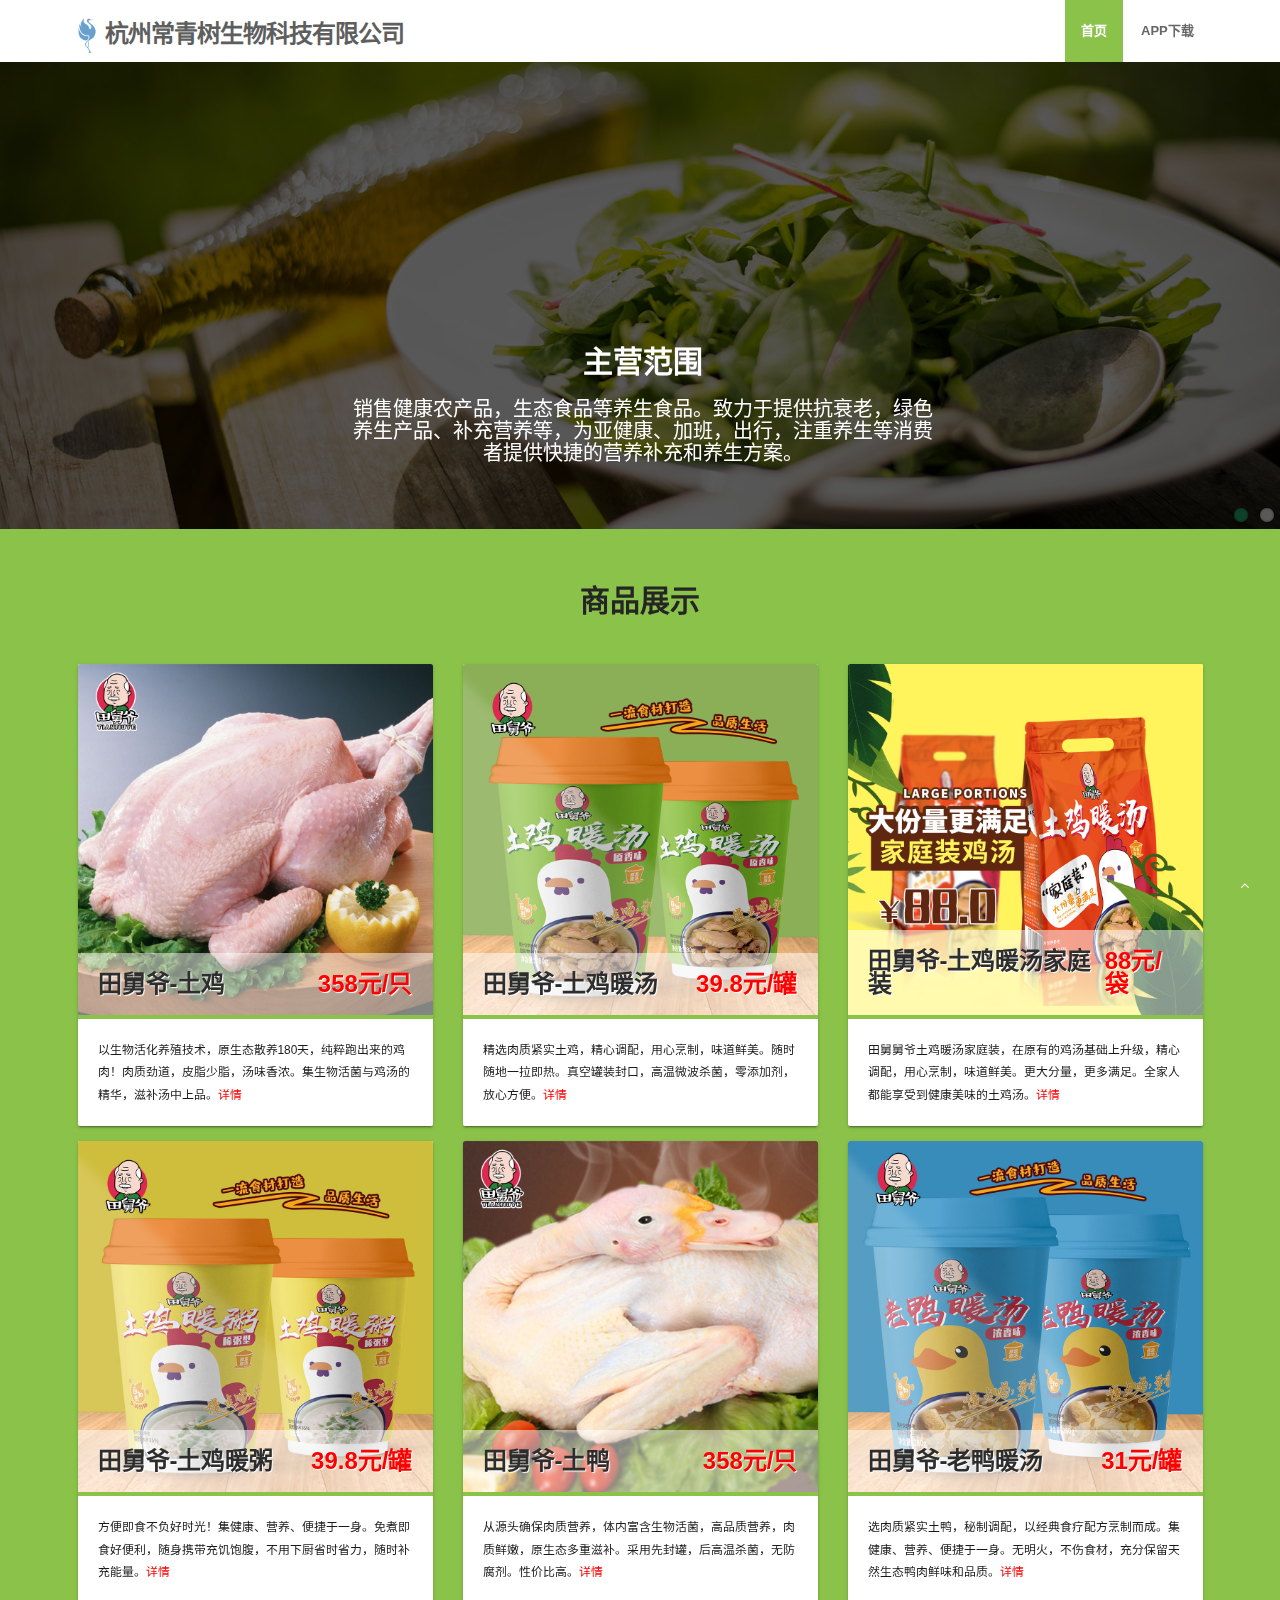
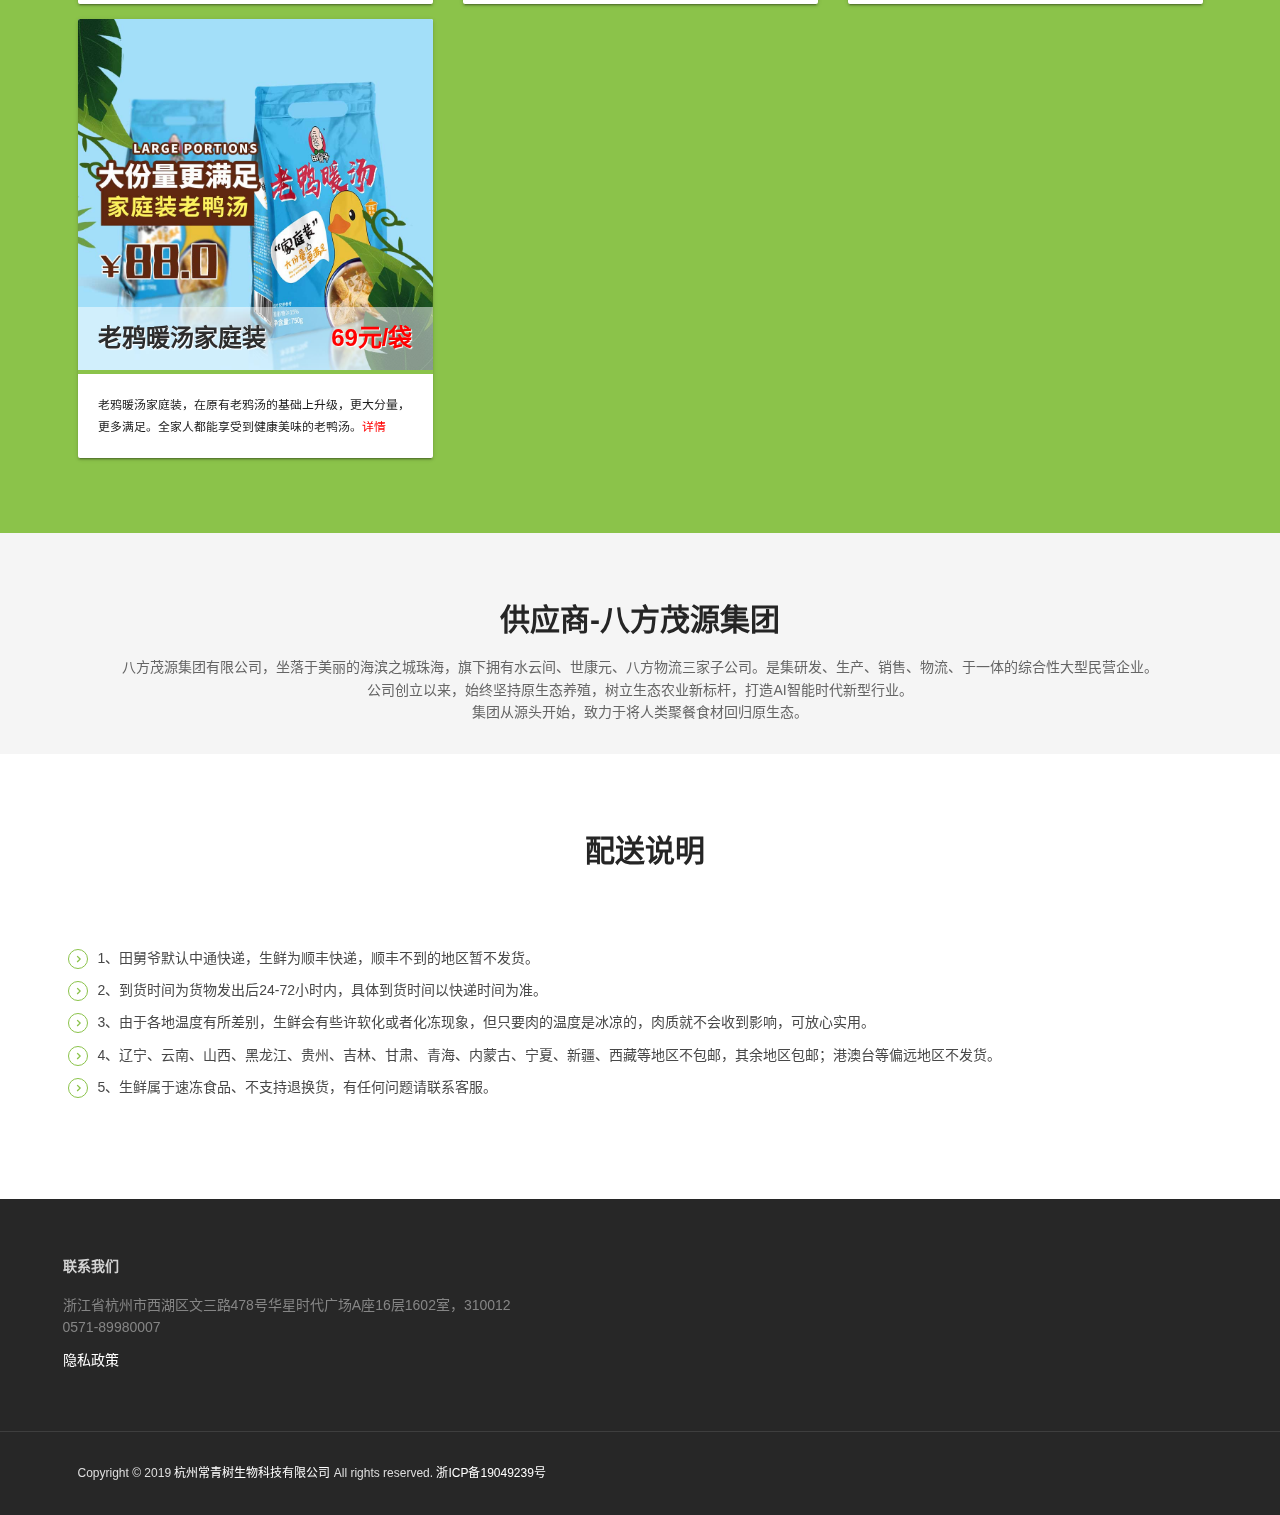
<file: index.html>
<!DOCTYPE html>
<html lang="zh-cn">
<head>
	<meta charset="utf-8">
	<meta name="viewport" content="width=device-width, initial-scale=1.0" />
	<title>杭州常青树生物科技有限公司</title>
	<!-- css -->
<!--	<link href="https://fonts.googleapis.com/icon?family=Material+Icons" rel="stylesheet">-->
	<link rel="stylesheet" href="materialize/css/materialize.min.css" media="screen,projection" />
	<link href="assets/css/bootstrap.min.css" rel="stylesheet" />
	<link href="assets/css/fancybox/jquery.fancybox.css" rel="stylesheet">
	<link href="assets/css/flexslider.css" rel="stylesheet" />
	<link href="assets/css/style.css" rel="stylesheet" />
 
	<style>
		.card-content p {
			overflow : hidden;
			text-overflow: ellipsis;
			display: -webkit-box;
			-webkit-line-clamp: 3;
			-webkit-box-orient: vertical;
		}
		.card-content a {
			color: red;
		}

		.card-title {
			display: flex;
			justify-content: space-between;
			font-size: 20px;
		}
		.card-title>span:last-child {
			color: red;
		}

		@media screen and (max-width: 768px){

			.flex-caption {
				width: 80%;
			}
			.flex-caption p {
				font-size: 14px;
			}
			.flex-caption h2 {
				font-size: 20px;
			}
		}

		@media screen and (max-width: 640px){

			.flex-caption {
				width: 90%;
			}
			.flex-caption p {
				font-size: 14px;
			}
			.flex-caption h2 {
				font-size: 18px;
			}
		}

	</style>

</head>
<body>
<div id="wrapper" class="home-page"> 
	<!-- start header -->
	<header>
        <div class="navbar navbar-default navbar-static-top">
            <div class="container">
                <div class="navbar-header">
                    <button type="button" class="navbar-toggle" data-toggle="collapse" data-target=".navbar-collapse">
                        <span class="icon-bar"></span>
                        <span class="icon-bar"></span>
                        <span class="icon-bar"></span>
                    </button>
					<a class="navbar-brand" href="index.html"><img alt="logo" src="assets/images/logo.png"><span>杭州常青树生物科技有限公司</span></a>
                </div>

                <div class="navbar-collapse collapse ">
                    <ul class="nav navbar-nav">
                        <li class="active"><a class="waves-effect waves-dark" href="index.html">首页</a></li>
<!--						<li class="dropdown">-->
<!--							<a href="#" data-toggle="dropdown" class="dropdown-toggle waves-effect waves-dark">About Us <b class="caret"></b></a>-->
<!--							<ul class="dropdown-menu">-->
<!--								<li><a class="waves-effect waves-dark" href="about.html">Company</a></li>-->
<!--								<li><a class="waves-effect waves-dark" href="#">Our Team</a></li>-->
<!--								<li><a class="waves-effect waves-dark" href="#">News</a></li>-->
<!--								<li><a class="waves-effect waves-dark" href="#">Investors</a></li>-->
<!--							</ul>-->
<!--						</li>-->
<!--						<li><a class="waves-effect waves-dark" href="services.html">Services</a></li>-->
<!--                        <li><a class="waves-effect waves-dark" href="portfolio.html">Gallery</a></li>-->
<!--                        <li><a class="waves-effect waves-dark" href="pricing.html">Pricing</a></li>-->
                        <li><a class="waves-effect waves-dark" href="app_download.html">APP下载</a></li>
                    </ul>
                </div>
            </div>
        </div>
	</header>
	<!-- end header -->
	<section id="banner">
	 
	<!-- Slider -->
        <div id="main-slider" class="flexslider">
            <ul class="slides">
              <li>
                <img src="assets/img/slides/1.jpg" alt="" />
                <div class="flex-caption">
                    <h2>主营范围</h2>
					<p>销售健康农产品，生态食品等养生食品。致力于提供抗衰老，绿色养生产品、补充营养等，为亚健康、加班，出行，注重养生等消费者提供快捷的营养补充和养生方案。</p>
                </div>
              </li>
              <li>
                <img src="assets/img/slides/2.jpg" alt="" />
                <div class="flex-caption">
                    <h2>主营范围</h2>
					<p>销售健康农产品，生态食品等养生食品。致力于提供抗衰老，绿色养生产品、补充营养等，为亚健康、加班，出行，注重养生等消费者提供快捷的营养补充和养生方案。</p>
                </div>
              </li>
            </ul>
        </div>
	<!-- end slider --> 
	</section>

	<section class="dishes">
		<div class="container">
	 		<div class="row">
				<div class="col-md-12">
					<div class="aligncenter">
						<h2 class="aligncenter">商品展示</h2>
	<!--					Lorem ipsum dolor sit amet, consectetur adipisicing elit. Dolores quae porro consequatur aliquam, incidunt eius magni provident, <br/>doloribus omnis minus ovident, doloribus omnis minus temporibus perferendis nesciunt..</div>-->
						<br/>
					</div>
				</div>
				<div id="products-content"></div>
	
<!--				<div class="row service-v1 margin-bottom-40">-->
<!--					<div class="col-md-4 md-margin-bottom-40">-->
<!--						<div class="card small">-->
<!--							<div class="card-image">-->
<!--								<img class="img-responsive" src="assets/images/生鲜鸡.jpg" alt="">-->
<!--								<span class="card-title">-->
<!--									<span>田舅爷-土鸡</span>-->
<!--									<span>358元/只</span>-->
<!--								</span>-->

<!--							</div>-->
<!--							<div class="card-content">-->
<!--								<p>-->
<!--									以生物活化养殖技术，原生态散养180天，纯粹跑出来的鸡肉！肉质劲道，皮脂少脂，汤味香浓。集生物活菌与鸡汤的精华，滋补汤中上品。<a href="product_detail.html?id=1">详情</a>-->
<!--								</p>-->
<!--							</div>-->
<!--						</div>-->
<!--					</div>-->

<!--					<div class="col-md-4 md-margin-bottom-40">-->
<!--						<div class="card small">-->
<!--							<div class="card-image">-->
<!--								 <img class="img-responsive" src="assets/images/鸡汤.jpg" alt="">-->
<!--								<span class="card-title">-->
<!--									<span>田舅爷-土鸡暖汤</span>-->
<!--									<span>39.8元/罐</span>-->
<!--								</span>-->
<!--							</div>-->
<!--							<div class="card-content">-->
<!--								<p>-->
<!--									精选肉质紧实土鸡，精心调配，用心烹制，味道鲜美。随时随地一拉即热。真空罐装封口，高温微波杀菌，零添加剂，放心方便。<a href="product_detail.html?id=2">详情</a>-->
<!--								</p>-->
<!--							</div>-->
<!--						</div>-->
<!--					</div>-->

<!--					<div class="col-md-4 md-margin-bottom-40">-->
<!--						<div class="card small">-->
<!--							<div class="card-image">-->
<!--								 <img class="img-responsive" src="assets/images/家庭装鸡汤.jpg" alt="">-->
<!--								<span class="card-title">-->
<!--									<span>田舅爷-土鸡暖汤家庭装</span>-->
<!--									<span>238.8元/箱</span>-->
<!--								</span>-->
<!--							</div>-->
<!--							<div class="card-content">-->
<!--								<p>-->
<!--									田舅舅爷土鸡暖汤家庭装，在原有的鸡汤基础上升级，精心调配，用心烹制，味道鲜美。更大分量，更多满足。全家人都能享受到健康美味的土鸡汤。<a href="product_detail.html?id=3">详情</a>-->
<!--								</p>-->
<!--							</div>-->
<!--						</div>-->
<!--					</div>-->


<!--					<div class="col-md-4 md-margin-bottom-40">-->
<!--						<div class="card small">-->
<!--							<div class="card-image">-->
<!--								<img class="img-responsive" src="assets/images/鸡粥.jpg" alt="">-->
<!--								<span class="card-title">-->
<!--									<span>田舅爷-土鸡暖粥</span>-->
<!--									<span>39.8元/罐</span>-->
<!--								</span>-->
<!--							</div>-->
<!--							<div class="card-content">-->
<!--								<p>-->
<!--									方便即食不负好时光！集健康、营养、便捷于一身。免煮即食好便利，随身携带充饥饱腹，不用下厨省时省力，随时补充能量。<a href="product_detail.html?id=4">详情</a>-->
<!--								</p>-->
<!--							</div>-->
<!--						</div>-->
<!--					</div>-->
<!--					<div class="col-md-4 md-margin-bottom-40">-->
<!--						<div class="card small">-->
<!--							<div class="card-image">-->
<!--								<img class="img-responsive" src="assets/images/生鲜鸭.jpg" alt="">-->
<!--								<span class="card-title">-->
<!--									<span>田舅爷-土鸭</span>-->
<!--									<span>358元/只</span>-->
<!--								</span>-->
<!--							</div>-->
<!--							<div class="card-content">-->
<!--								<p>-->
<!--									从源头确保肉质营养，体内富含生物活菌，高品质营养，肉质鲜嫩，原生态多重滋补。采用先封罐，后高温杀菌，无防腐剂。性价比高。<a href="product_detail.html?id=5">详情</a>-->
<!--								</p>-->
<!--							</div>-->
<!--						</div>-->
<!--					</div>-->

<!--					<div class="col-md-4 md-margin-bottom-40">-->
<!--						<div class="card small">-->
<!--							<div class="card-image">-->
<!--								<img class="img-responsive" src="assets/images/鸭汤.jpg" alt="">-->
<!--								<span class="card-title">-->
<!--									<span>田舅爷-老鸭暖汤</span>-->
<!--									<span>31元/罐</span>-->
<!--								</span>-->
<!--							</div>-->
<!--							<div class="card-content">-->
<!--								<p>-->
<!--									选肉质紧实土鸭，秘制调配，以经典食疗配方烹制而成。集健康、营养、便捷于一身。无明火，不伤食材，充分保留天然生态鸭肉鲜味和品质。<a href="product_detail.html?id=6">详情</a>-->
<!--								</p>-->
<!--							</div>-->
<!--						</div>-->
<!--					</div>-->

<!--					<div class="col-md-4 md-margin-bottom-40">-->
<!--						<div class="card small">-->
<!--							<div class="card-image">-->
<!--								<img class="img-responsive" src="assets/images/家庭装（鸭汤）.jpg" alt="">-->
<!--								<span class="card-title">-->
<!--									<span>老鸦暖汤家庭装</span>-->
<!--									<span>69元/袋</span>-->
<!--								</span>-->
<!--							</div>-->
<!--							<div class="card-content">-->
<!--								<p>-->
<!--									老鸦暖汤家庭装，在原有老鸦汤的基础上升级，更大分量，更多满足。全家人都能享受到健康美味的老鸭汤。<a href="product_detail.html?id=7">详情</a>-->
<!--								</p>-->
<!--							</div>-->
<!--						</div>-->
<!--					</div>-->
				</div>
			</div>
		</div>
	</section>

	<section id="content"> 
	<div class="container">
	
		<section class="services">
	    	<div class="row">
				<div class="col-md-12">
					<div class="aligncenter">
						<h2 class="aligncenter">供应商-八方茂源集团</h2>
						八方茂源集团有限公司，坐落于美丽的海滨之城珠海，旗下拥有水云间、世康元、八方物流三家子公司。是集研发、生产、销售、物流、于一体的综合性大型民营企业。 <br/>
						公司创立以来，始终坚持原生态养殖，树立生态农业新标杆，打造AI智能时代新型行业。 <br/>
						集团从源头开始，致力于将人类聚餐食材回归原生态。
					</div>
				</div>
			</div>

<!--	 <div class="row">-->
<!--		<div class="col-sm-4 info-blocks"> -->
<!--			<i class="icon-info-blocks material-icons">track_changes</i>-->
<!--			<div class="info-blocks-in">-->
<!--				<h3>Coffee</h3>-->
<!--				<p>Lorem ipsum dolor sit amet, consectetur adipisicing elit. Dolores quae porro consequatur aliquam, incidunt</p>-->
<!--			</div>-->
<!--		</div>-->
<!--		<div class="col-sm-4 info-blocks">-->
<!--			<i class="icon-info-blocks material-icons">settings_input_svideo</i>-->
<!--			<div class="info-blocks-in">-->
<!--				<h3>Breakfast</h3>-->
<!--				<p>Lorem ipsum dolor sit amet, consectetur adipisicing elit. Dolores quae porro consequatur aliquam, incidunt</p>-->
<!--			</div>-->
<!--		</div>-->
<!--		<div class="col-sm-4 info-blocks">-->
<!--			<i class="icon-info-blocks material-icons">queue_music</i>-->
<!--			<div class="info-blocks-in">-->
<!--				<h3>Lunch</h3>-->
<!--				<p>Lorem ipsum dolor sit amet, consectetur adipisicing elit. Dolores quae porro consequatur aliquam, incidunt</p>-->
<!--			</div>-->
<!--		</div>-->
<!--	</div>-->
<!--	<div class="row">-->
<!--		<div class="col-sm-4 info-blocks">-->
<!--			<i class="icon-info-blocks material-icons">my_location</i>-->
<!--			<div class="info-blocks-in">-->
<!--				<h3>Dinner</h3>-->
<!--				<p>Lorem ipsum dolor sit amet, consectetur adipisicing elit. Dolores quae porro consequatur aliquam, incidunt</p>-->
<!--			</div>-->
<!--		</div>-->
<!--		<div class="col-sm-4 info-blocks">-->
<!--			<i class="icon-info-blocks material-icons">shuffle</i>-->
<!--			<div class="info-blocks-in">-->
<!--				<h3>Parties</h3>-->
<!--				<p>Lorem ipsum dolor sit amet, consectetur adipisicing elit. Dolores quae porro consequatur aliquam, incidunt</p>-->
<!--			</div>-->
<!--		</div>-->
<!--		<div class="col-sm-4 info-blocks">-->
<!--			<i class="icon-info-blocks material-icons">tab_unselected</i>-->
<!--			<div class="info-blocks-in">-->
<!--				<h3>Events</h3>-->
<!--				<p>Lorem ipsum dolor sit amet, consectetur adipisicing elit. Dolores quae porro consequatur aliquam, incidunt</p>-->
<!--			</div>-->
<!--		</div>-->
<!--	</div>-->
		</section>
	</div>
	</section>
	
	<section class="section-padding gray-bg">
		<div class="container">
			<div class="row">
				<div class="col-md-12">
					<div class="section-title text-center">
						<h2>配送说明</h2>
<!--						<p>Curabitur aliquet quam id dui posuere blandit. Donec sollicitudin molestie malesuada Pellentesque <br>ipsum id orci porta dapibus. Vivamus suscipit tortor eget felis porttitor volutpat.</p>-->
					</div>
				</div>
			</div>
			<div class="row">
<!--				class="col-md-6 col-sm-6"-->
				<div >
					<div class="about-text">
<!--						<p>Grids is a responsive Multipurpose Template. Lorem ipsum dolor sit amet, consectetur adipiscing elit. Curabitur aliquet quam id dui posuere blandit. Donec sollicitudin molestie malesuada. Pellentesque in ipsum id orci porta dapibus. Vivamus suscipit tortor eget felis porttitor volutpat.</p>-->
						<ul class="withArrow">
							<li><span class="fa fa-angle-right"></span>1、田舅爷默认中通快递，生鲜为顺丰快递，顺丰不到的地区暂不发货。</li>
							<li><span class="fa fa-angle-right"></span>2、到货时间为货物发出后24-72小时内，具体到货时间以快递时间为准。</li>
							<li><span class="fa fa-angle-right"></span>3、由于各地温度有所差别，生鲜会有些许软化或者化冻现象，但只要肉的温度是冰凉的，肉质就不会收到影响，可放心实用。</li>
							<li><span class="fa fa-angle-right"></span>4、辽宁、云南、山西、黑龙江、贵州、吉林、甘肃、青海、内蒙古、宁夏、新疆、西藏等地区不包邮，其余地区包邮；港澳台等偏远地区不发货。</li>
							<li><span class="fa fa-angle-right"></span>5、生鲜属于速冻食品、不支持退换货，有任何问题请联系客服。</li>
						</ul>
<!--						<a href="#" class="btn btn-primary waves-effect waves-dark">Learn More</a>-->
					</div>
				</div>
<!--				<div class="col-md-6 col-sm-6">-->
<!--					<div class="about-image">-->
<!--						<img src="img/about.jpg" alt="About Images">-->
<!--					</div>-->
<!--				</div>-->
			</div>
		</div>
	</section>
	
 
	<footer>
	<div class="container">
		<div class="row">
			<div class="col-lg-6git">
				<div class="widget">
					<h5 class="widgetheading">联系我们</h5>
					<p>
						浙江省杭州市西湖区文三路478号华星时代广场A座16层1602室，310012 <br>
						0571-89980007 <br>
					</p>
					<p><a href="privacy_policy.html" target="_blank">隐私政策</a></p>
				</div>
			</div>
<!--			<div class="col-lg-4">-->
<!--				<div class="widget">-->
<!--					<h5 class="widgetheading">Quick Links</h5>-->
<!--					<ul class="link-list">-->
<!--						<li><a class="waves-effect waves-dark" href="#">Latest Events</a></li>-->
<!--						<li><a class="waves-effect waves-dark" href="#">Terms and conditions</a></li>-->
<!--						<li><a class="waves-effect waves-dark" href="#">Privacy policy</a></li>-->
<!--						<li><a class="waves-effect waves-dark" href="#">Career</a></li>-->
<!--						<li><a class="waves-effect waves-dark" href="#">Contact us</a></li>-->
<!--					</ul>-->
<!--				</div>-->
<!--			</div>-->
<!--			<div class="col-lg-3">-->
<!--				<div class="widget">-->
<!--					<h5 class="widgetheading">Latest posts</h5>-->
<!--					<ul class="link-list">-->
<!--						<li><a class="waves-effect waves-dark" href="#">Lorem ipsum dolor sit amet, consectetur adipiscing elit.</a></li>-->
<!--						<li><a class="waves-effect waves-dark" href="#">Pellentesque et pulvinar enim. Quisque at tempor ligula</a></li>-->
<!--						<li><a class="waves-effect waves-dark" href="#">Natus error sit voluptatem accusantium doloremque</a></li>-->
<!--					</ul>-->
<!--				</div>-->
<!--			</div>-->
<!--			<div class="col-lg-3">-->
<!--				<div class="widget">-->
<!--					<h5 class="widgetheading">Recent News</h5>-->
<!--					<ul class="link-list">-->
<!--						<li><a class="waves-effect waves-dark" href="#">Lorem ipsum dolor sit amet, consectetur adipiscing elit.</a></li>-->
<!--						<li><a class="waves-effect waves-dark" href="#">Pellentesque et pulvinar enim. Quisque at tempor ligula</a></li>-->
<!--						<li><a class="waves-effect waves-dark" href="#">Natus error sit voluptatem accusantium doloremque</a></li>-->
<!--					</ul>-->
<!--				</div>-->
<!--			</div>-->
		</div>
	</div>
	<div id="sub-footer">
		<div class="container">
			<div class="row">
				<div class="col-lg-6">
					<div class="copyright">
						<p>
							Copyright &copy; 2019 <a target="_blank" href="#">杭州常青树生物科技有限公司</a> All rights reserved.
							<a target="_blank" href="http://www.beian.miit.gov.cn">浙ICP备19049239号</a>
						</p>
					</div>
				</div>
<!--				<div class="col-lg-6">-->
<!--					<ul class="social-network">-->
<!--						<li><a class="waves-effect waves-dark" href="#" data-placement="top" title="Facebook"><i class="fa fa-facebook"></i></a></li>-->
<!--						<li><a class="waves-effect waves-dark" href="#" data-placement="top" title="Twitter"><i class="fa fa-twitter"></i></a></li>-->
<!--						<li><a class="waves-effect waves-dark" href="#" data-placement="top" title="Linkedin"><i class="fa fa-linkedin"></i></a></li>-->
<!--						<li><a class="waves-effect waves-dark" href="#" data-placement="top" title="Pinterest"><i class="fa fa-pinterest"></i></a></li>-->
<!--						<li><a class="waves-effect waves-dark" href="#" data-placement="top" title="Google plus"><i class="fa fa-google-plus"></i></a></li>-->
<!--					</ul>-->
<!--				</div>-->
			</div>
		</div>
	</div>
	</footer>
</div>

<!-- go to top -->
<a href="#" class="scrollup waves-effect waves-dark"><i class="fa fa-angle-up active"></i></a>
<!-- javascript
    ================================================== -->
<!-- Placed at the end of the document so the pages load faster -->
	<script src="assets/js/jquery.js"></script>
	<script src="assets/js/jquery.easing.1.3.js"></script>
	<script src="materialize/js/materialize.min.js"></script>
	<script src="assets/js/bootstrap.min.js"></script>
	<script src="assets/js/jquery.fancybox.pack.js"></script>
	<script src="assets/js/jquery.fancybox-media.js"></script>
	<script src="assets/js/jquery.flexslider.js"></script>
	<script src="assets/js/animate.js"></script>
	<!-- Vendor Scripts -->
	<script src="assets/js/modernizr.custom.js"></script>
	<script src="assets/js/jquery.isotope.min.js"></script>
	<script src="assets/js/jquery.magnific-popup.min.js"></script>
	<script src="assets/js/animate.js"></script>
	<script src="assets/js/custom.js"></script>
	<script>
		
		window.onload = function () {
			$.getJSON("./pruducts.json",function (res) {
				// console.log(res)
				var html = '';

				for (var key in res) {
					const item = res[key];
					html += '<div class="col-md-4 md-margin-bottom-40">' +
								'<div class="card small">' +
									'<div class="card-image">' +
										'<img class="img-responsive" src="'+ item.icon +'" alt="">' +
										'<span class="card-title">' +
											'<span>'+ item.title +'</span>' +
											'<span>'+ item.price +'</span>' +
										'</span>' +
									'</div>' +
									'<div class="card-content">' +
										'<p>'+
											item.detail +
											'<a href="product_detail.html?id='+item.id+'">详情</a>' +
										'</p>' +
									'</div>' +
								'</div>' +
							'</div>';
					// console.log(item);

				}
				$('#products-content').append(html)
			});
		}
	</script>
</body>
</html>
</file>
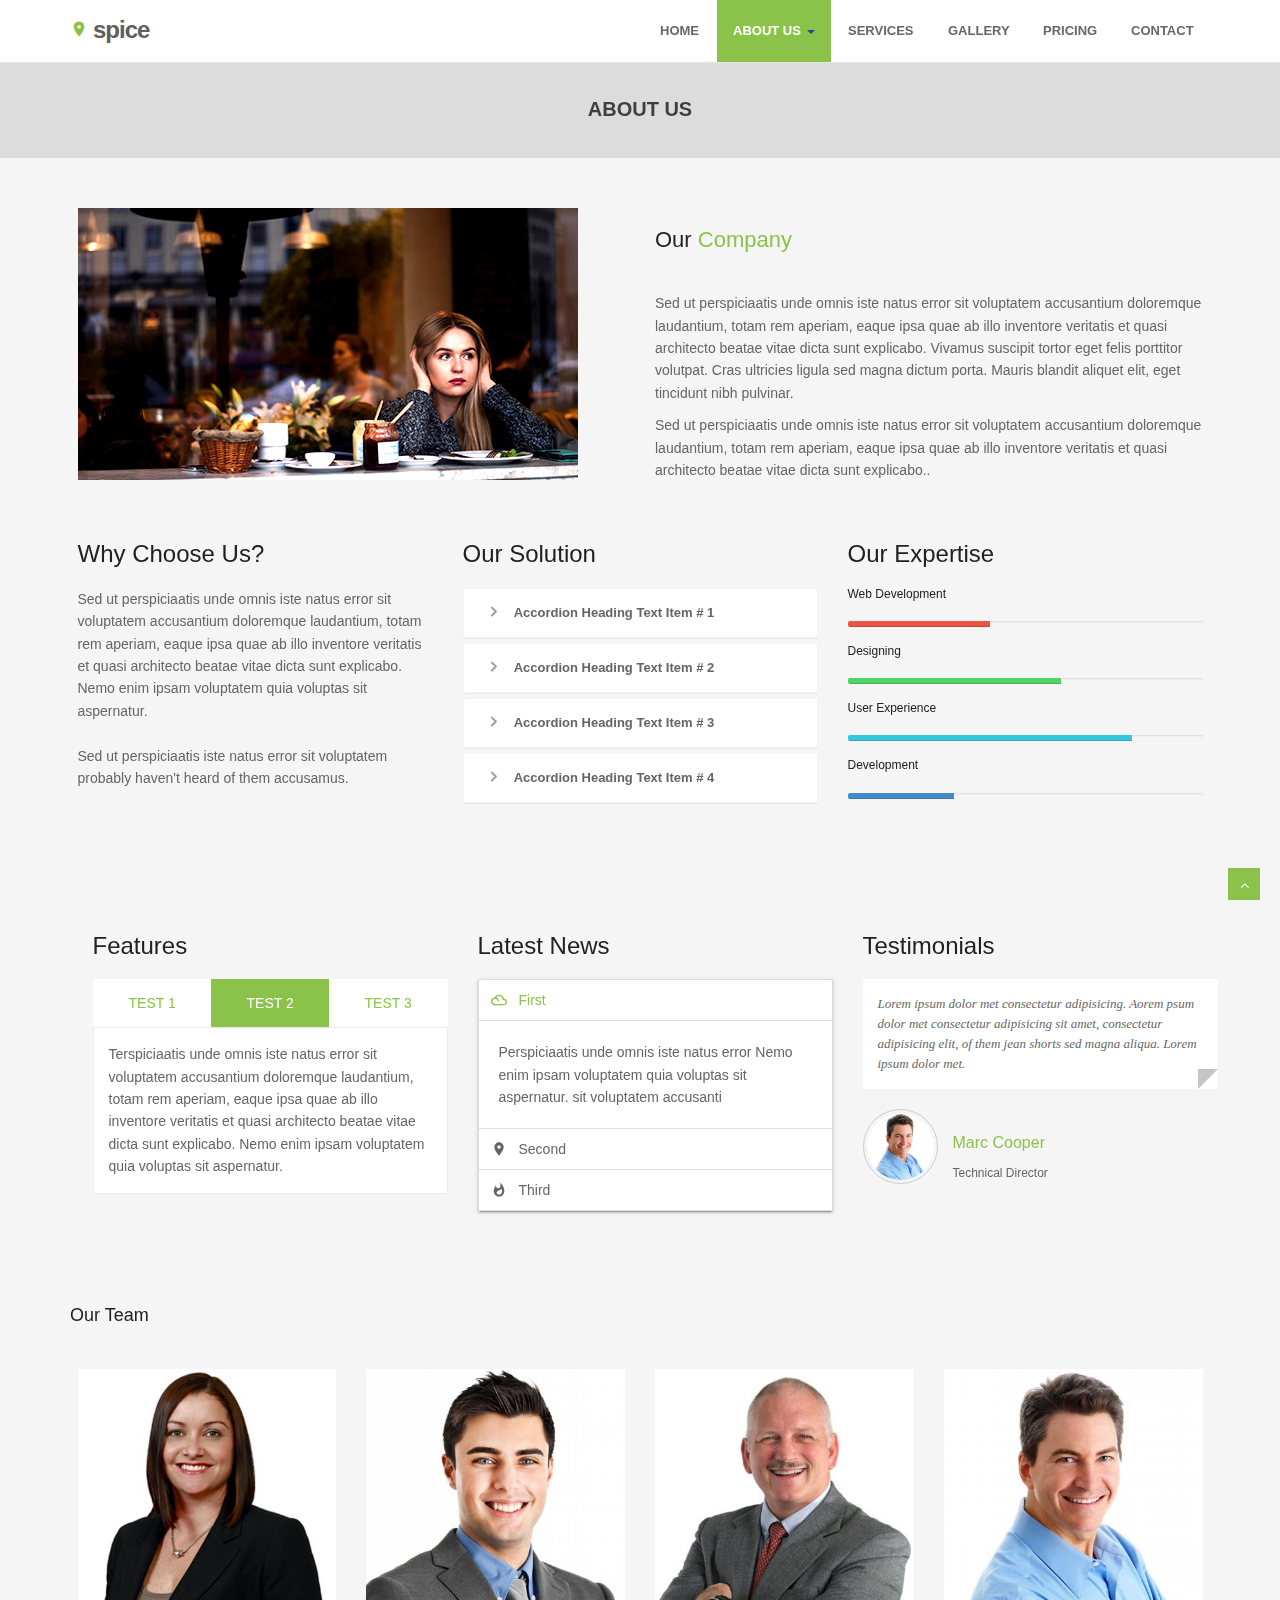
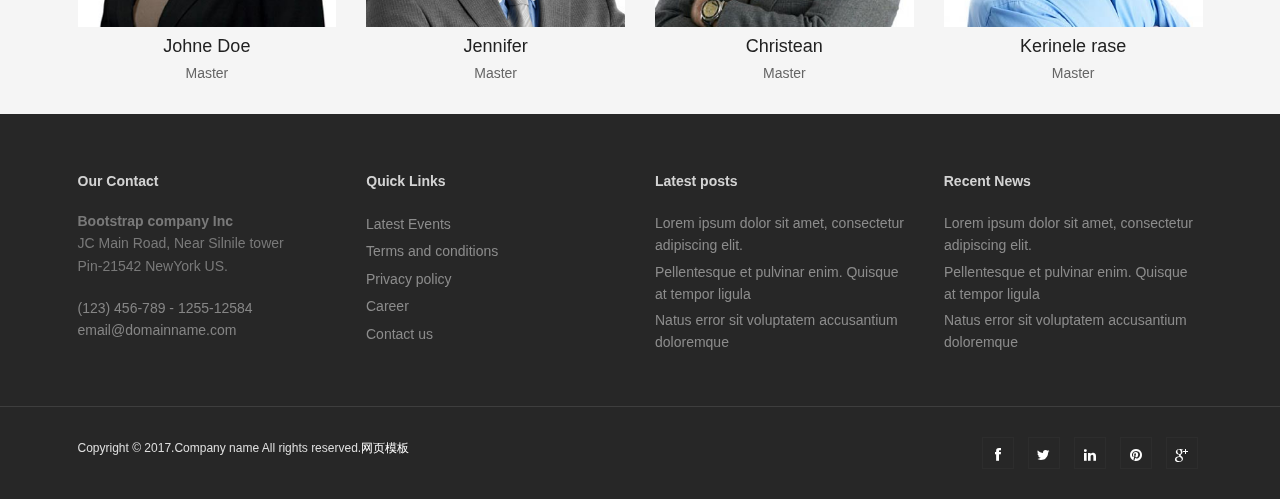
<file: about.html>
<!DOCTYPE html>
<html lang="en">
<head>
<meta charset="utf-8">
<title></title>
<meta name="viewport" content="width=device-width, initial-scale=1.0" />
<meta name="description" content="" />
<meta name="author" content="" />
<!-- css --> 
<link href="https://fonts.googleapis.com/icon?family=Material+Icons" rel="stylesheet">
<link rel="stylesheet" href="materialize/css/materialize.min.css" media="screen,projection" />
<link href="assets/css/bootstrap.min.css" rel="stylesheet" />
<link href="assets/css/fancybox/jquery.fancybox.css" rel="stylesheet">
<link href="assets/css/flexslider.css" rel="stylesheet" />
<link href="assets/css/style.css" rel="stylesheet" />
 
<!-- HTML5 shim, for IE6-8 support of HTML5 elements -->
<!--[if lt IE 9]>
      <script src="http://html5shim.googlecode.com/svn/trunk/html5.js"></script>
    <![endif]-->

</head>
<body>
<div id="wrapper"> 
	<!-- start header -->
		<header>
        <div class="navbar navbar-default navbar-static-top">
            <div class="container">
                <div class="navbar-header">
                    <button type="button" class="navbar-toggle" data-toggle="collapse" data-target=".navbar-collapse">
                        <span class="icon-bar"></span>
                        <span class="icon-bar"></span>
                        <span class="icon-bar"></span>
                    </button>
                  <a class="navbar-brand" href="index.html"><i class="icon-info-blocks material-icons">location_on</i>SPICE</a>
                </div>
                <div class="navbar-collapse collapse ">
                    <ul class="nav navbar-nav">
                        <li><a class="waves-effect waves-dark" href="index.html">Home</a></li> 
							 <li class="dropdown active">
                        <a href="#" data-toggle="dropdown" class="dropdown-toggle waves-effect waves-dark">About Us <b class="caret"></b></a>
                        <ul class="dropdown-menu">
                            <li><a class="waves-effect waves-dark" href="about.html">Company</a></li>
                            <li><a class="waves-effect waves-dark" href="#">Our Team</a></li>
                            <li><a class="waves-effect waves-dark" href="#">News</a></li> 
                            <li><a class="waves-effect waves-dark" href="#">Investors</a></li>
                        </ul>
                    </li> 
						<li><a class="waves-effect waves-dark" href="services.html">Services</a></li>
                        <li><a class="waves-effect waves-dark" href="portfolio.html">Gallery</a></li>
                        <li><a class="waves-effect waves-dark" href="pricing.html">Pricing</a></li>
                        <li><a class="waves-effect waves-dark" href="contact.html">Contact</a></li>
                    </ul>
                </div>
            </div>
        </div>
	</header><!-- end header -->
	<section id="inner-headline">
	<div class="container">
		<div class="row">
			<div class="col-lg-12">
				<h2 class="pageTitle">About Us</h2>
			</div>
		</div>
	</div>
	</section>
	<section id="content">
	<section class="section-padding">
		<div class="container">
			<div class="row showcase-section">
				<div class="col-md-6">
					<img src="assets/img/dev1.png" alt="showcase image">
				</div>
				<div class="col-md-6">
					<div class="about-text">
						<h3>Our <span class="color">Company</span></h3>
						<p>Sed ut perspiciaatis unde omnis iste natus error sit voluptatem accusantium doloremque laudantium, totam rem aperiam, eaque ipsa quae ab illo inventore veritatis et quasi architecto beatae vitae dicta sunt explicabo. Vivamus suscipit tortor eget felis porttitor volutpat. Cras ultricies ligula sed magna dictum porta. Mauris blandit aliquet elit, eget tincidunt nibh pulvinar.</p>
						 <p>Sed ut perspiciaatis unde omnis iste natus error sit voluptatem accusantium doloremque laudantium, totam rem aperiam, eaque ipsa quae ab illo inventore veritatis et quasi architecto beatae vitae dicta sunt explicabo..</p>
					</div>
				</div>
			</div>
		</div>
	</section>
	<div class="container">
					
					<div class="about">
				
						
						<div class="row">
							<div class="col-md-4">
								<!-- Heading and para -->
								<div class="block-heading-two">
									<h3><span>Why Choose Us?</span></h3>
								</div>
								<p>Sed ut perspiciaatis unde omnis iste natus error sit voluptatem accusantium doloremque laudantium, totam rem aperiam, eaque ipsa quae ab illo inventore veritatis et quasi architecto beatae vitae dicta sunt explicabo. Nemo enim ipsam voluptatem quia voluptas sit aspernatur. <br/><br/>Sed ut perspiciaatis iste natus error sit voluptatem probably haven't heard of them accusamus.</p>
							</div>
							<div class="col-md-4">
								<div class="block-heading-two">
									<h3><span>Our Solution</span></h3>
								</div>		
								<!-- Accordion starts -->
								<div class="panel-group" id="accordion-alt3">
								 <!-- Panel. Use "panel-XXX" class for different colors. Replace "XXX" with color. -->
								  <div class="panel">	
									<!-- Panel heading -->
									 <div class="panel-heading">
										<h4 class="panel-title">
										  <a data-toggle="collapse" data-parent="#accordion-alt3" href="#collapseOne-alt3">
											<i class="fa fa-angle-right"></i> Accordion Heading Text Item # 1
										  </a>
										</h4>
									 </div>
									 <div id="collapseOne-alt3" class="panel-collapse collapse">
										<!-- Panel body -->
										<div class="panel-body">
										  Sed ut perspiciaatis unde omnis iste natus error sit voluptatem accusantium doloremque laudantium, totam rem aperiam, eaque ipsa quae ab illo inventore veritatis et quasi architecto beatae vitae dicta sunt explicabo. Nemo enim ipsam voluptatem quia voluptas
										</div>
									 </div>
								  </div>
								  <div class="panel">
									 <div class="panel-heading">
										<h4 class="panel-title">
										  <a data-toggle="collapse" data-parent="#accordion-alt3" href="#collapseTwo-alt3">
											<i class="fa fa-angle-right"></i> Accordion Heading Text Item # 2
										  </a>
										</h4>
									 </div>
									 <div id="collapseTwo-alt3" class="panel-collapse collapse">
										<div class="panel-body">
										  Sed ut perspiciaatis unde omnis iste natus error sit voluptatem accusantium doloremque laudantium, totam rem aperiam, eaque ipsa quae ab illo inventore veritatis et quasi architecto beatae vitae dicta sunt explicabo. Nemo enim ipsam voluptatem quia voluptas
										</div>
									 </div>
								  </div>
								  <div class="panel">
									 <div class="panel-heading">
										<h4 class="panel-title">
										  <a data-toggle="collapse" data-parent="#accordion-alt3" href="#collapseThree-alt3">
											<i class="fa fa-angle-right"></i> Accordion Heading Text Item # 3
										  </a>
										</h4>
									 </div>
									 <div id="collapseThree-alt3" class="panel-collapse collapse">
										<div class="panel-body">
										  Sed ut perspiciaatis unde omnis iste natus error sit voluptatem accusantium doloremque laudantium, totam rem aperiam, eaque ipsa quae ab illo inventore veritatis et quasi architecto beatae vitae dicta sunt explicabo. Nemo enim ipsam voluptatem quia voluptas
										</div>
									 </div>
								  </div>
								  <div class="panel">
									 <div class="panel-heading">
										<h4 class="panel-title">
										  <a data-toggle="collapse" data-parent="#accordion-alt3" href="#collapseFour-alt3">
											<i class="fa fa-angle-right"></i> Accordion Heading Text Item # 4
										  </a>
										</h4>
									 </div>
									 <div id="collapseFour-alt3" class="panel-collapse collapse">
										<div class="panel-body">
										  Sed ut perspiciaatis unde omnis iste natus error sit voluptatem accusantium doloremque laudantium, totam rem aperiam, eaque ipsa quae ab illo inventore veritatis et quasi architecto beatae vitae dicta sunt explicabo. Nemo enim ipsam voluptatem quia voluptas
										</div>
									 </div>
								  </div>
								</div>
								<!-- Accordion ends -->
								
							</div>
							
							<div class="col-md-4">
								<div class="block-heading-two">
									<h3><span>Our Expertise</span></h3>
								</div>								
								<h6>Web Development</h6>
								<div class="progress pb-sm">
								  <!-- White color (progress-bar-white) -->
								  <div class="progress-bar progress-bar-red" role="progressbar" aria-valuenow="40" aria-valuemin="0" aria-valuemax="100" style="width: 40%">
									 <span class="sr-only">40% Complete (success)</span>
								  </div>
								</div>
								<h6>Designing</h6>
								<div class="progress pb-sm">
								  <div class="progress-bar progress-bar-green" role="progressbar" aria-valuenow="60" aria-valuemin="0" aria-valuemax="100" style="width: 60%">
									 <span class="sr-only">40% Complete (success)</span>
								  </div>
								</div>
								<h6>User Experience</h6>
								<div class="progress pb-sm">
								  <div class="progress-bar progress-bar-lblue" role="progressbar" aria-valuenow="80" aria-valuemin="0" aria-valuemax="100" style="width: 80%">
									 <span class="sr-only">40% Complete (success)</span>
								  </div>
								</div>
								<h6>Development</h6>
								<div class="progress pb-sm">
								  <div class="progress-bar progress-bar-yellow" role="progressbar" aria-valuenow="30" aria-valuemin="0" aria-valuemax="100" style="width: 30%">
									 <span class="sr-only">40% Complete (success)</span>
								  </div>
								</div>
							</div>
							
						</div>
						
						 		
<div class="about home-about">
<div class="container">

<div class="row">
	<div class="col-md-4"> 
	<div class="block-heading-two">
			<h3><span>Features</span></h3>
		</div>	
	<div class="tab-section">
		<div class="s12">
		<ul class="tabs">
		<li class="tab col s4"><a href="#test1" class="waves-effect waves-dark">Test 1</a></li>
		<li class="tab col s4"><a class="waves-effect waves-dark active" href="#test2">Test 2</a></li>
		<li class="tab col s4"><a href="#test3" class="waves-effect waves-dark">Test 3</a></li> 
		</ul>
		</div>
		<div id="test1" class="col s12 container">Ande omnis iste natus error sit voluptatem accusantium doloremque laudantium, totam rem aperiam, eaque ipsa quae ab illo inventore veritatis et quasi architecto beatae vitae dicta sunt explicabo. Nemo enim ipsam voluptatem quia voluptas sit aspernatur. </div>
		<div id="test2" class="col s12 container">Terspiciaatis unde omnis iste natus error sit voluptatem accusantium doloremque laudantium, totam rem aperiam, eaque ipsa quae ab illo inventore veritatis et quasi architecto beatae vitae dicta sunt explicabo. Nemo enim ipsam voluptatem quia voluptas sit aspernatur. </div>
		<div id="test3" class="col s12 container">Perspiciaatis unde omnis iste natus error sit voluptatem accusantium doloremque laudantium, totam rem aperiam, eaque ipsa quae ab illo inventore veritatis et quasi architecto beatae vitae dicta sunt explicabo. Nemo enim ipsam voluptatem quia voluptas sit aspernatur. </div> 
		</div>
	</div>
	<div class="col-md-4">
		<div class="block-heading-two">
			<h3><span>Latest News</span></h3>
		</div>		
		<!-- Accordion starts -->
	  <ul class="collapsible" id="accordionSection" data-collapsible="accordion">
		<li>
		  <div class="collapsible-header active"><i class="material-icons">filter_drama</i>First</div>
		  <div class="collapsible-body"><p>Perspiciaatis unde omnis iste natus error Nemo enim ipsam voluptatem quia voluptas sit aspernatur. sit voluptatem accusanti</p></div>
		</li>
		<li>
		  <div class="collapsible-header"><i class="material-icons">place</i>Second</div>
		  <div class="collapsible-body"><p>Nemo enim ipsam voluptatem quia voluptas sit aspernatur. Perspiciaatis unde omnis iste natus error sit voluptatem accusanti</p></div>
		</li>
		<li>
		  <div class="collapsible-header"><i class="material-icons">whatshot</i>Third</div>
		  <div class="collapsible-body"><p>Perspiciaatis Nemo enim ipsam voluptatem quia voluptas sit aspernatur. unde omnis iste natus error sit voluptatem accusanti</p></div>
		</li>
	  </ul>
								 <!-- Accordion ends -->
		
	</div>
	
	<div class="col-md-4">
		<div class="block-heading-two">
			<h3><span>Testimonials</span></h3>
		</div>	
			 <div class="testimonials">
				<div class="active item">
				  <blockquote><p>Lorem ipsum dolor met consectetur adipisicing. Aorem psum dolor met consectetur adipisicing sit amet, consectetur adipisicing elit, of them jean shorts sed magna aliqua. Lorem ipsum dolor met.</p></blockquote>
				  <div class="carousel-info">
					<img alt="" src="assets/img/team4.jpg" class="pull-left">
					<div class="pull-left">
					  <span class="testimonials-name">Marc Cooper</span>
					  <span class="testimonials-post">Technical Director</span>
					</div>
				  </div>
				</div>
			</div>
	</div>
	
</div>
						
<br> 
</div> 
</div>
						
						 
						<br>
						<!-- Our Team starts -->
				
						<!-- Heading -->
						<div class="block-heading-six">
							<h4 class="bg-color">Our Team</h4>
						</div>
						<br>
						
						<!-- Our team starts -->
						
						<div class="team-six">
							<div class="row">
								<div class="col-md-3 col-sm-6">
									<!-- Team Member -->
									<div class="team-member">
										<!-- Image -->
										<img class="img-responsive" src="assets/img/team1.jpg" alt="">
										<!-- Name -->
										<h4>Johne Doe</h4>
										<span class="deg">Master</span> 
									</div>
								</div>
								<div class="col-md-3 col-sm-6">
									<!-- Team Member -->
									<div class="team-member">
										<!-- Image -->
										<img class="img-responsive" src="assets/img/team2.jpg" alt="">
										<!-- Name -->
										<h4>Jennifer</h4>
										<span class="deg">Master</span> 
									</div>
								</div>
								<div class="col-md-3 col-sm-6">
									<!-- Team Member -->
									<div class="team-member">
										<!-- Image -->
										<img class="img-responsive" src="assets/img/team3.jpg" alt="">
										<!-- Name -->
										<h4>Christean</h4>
										<span class="deg">Master</span> 
									</div>
								</div>
								<div class="col-md-3 col-sm-6">
									<!-- Team Member -->
									<div class="team-member">
										<!-- Image -->
										<img class="img-responsive" src="assets/img/team4.jpg" alt="">
										<!-- Name -->
										<h4>Kerinele rase</h4>
										<span class="deg">Master</span> 
									</div>
								</div>
							</div>
						</div>
						
						<!-- Our team ends -->
					  
						
					</div>
									
				</div>
	</section>
	<footer>
	<div class="container">
		<div class="row">
			<div class="col-lg-3">
				<div class="widget">
					<h5 class="widgetheading">Our Contact</h5>
					<address>
					<strong>Bootstrap company Inc</strong><br>
					JC Main Road, Near Silnile tower<br>
					 Pin-21542 NewYork US.</address>
					<p>
						<i class="icon-phone"></i> (123) 456-789 - 1255-12584 <br>
						<i class="icon-envelope-alt"></i> email@domainname.com
					</p>
				</div>
			</div>
			<div class="col-lg-3">
				<div class="widget">
					<h5 class="widgetheading">Quick Links</h5>
					<ul class="link-list">
						<li><a class="waves-effect waves-dark" href="#">Latest Events</a></li>
						<li><a class="waves-effect waves-dark" href="#">Terms and conditions</a></li>
						<li><a class="waves-effect waves-dark" href="#">Privacy policy</a></li>
						<li><a class="waves-effect waves-dark" href="#">Career</a></li>
						<li><a class="waves-effect waves-dark" href="#">Contact us</a></li>
					</ul>
				</div>
			</div>
			<div class="col-lg-3">
				<div class="widget">
					<h5 class="widgetheading">Latest posts</h5>
					<ul class="link-list">
						<li><a class="waves-effect waves-dark" href="#">Lorem ipsum dolor sit amet, consectetur adipiscing elit.</a></li>
						<li><a class="waves-effect waves-dark" href="#">Pellentesque et pulvinar enim. Quisque at tempor ligula</a></li>
						<li><a class="waves-effect waves-dark" href="#">Natus error sit voluptatem accusantium doloremque</a></li>
					</ul>
				</div>
			</div>
			<div class="col-lg-3">
					<div class="widget">
					<h5 class="widgetheading">Recent News</h5>
					<ul class="link-list">
						<li><a class="waves-effect waves-dark" href="#">Lorem ipsum dolor sit amet, consectetur adipiscing elit.</a></li>
						<li><a class="waves-effect waves-dark" href="#">Pellentesque et pulvinar enim. Quisque at tempor ligula</a></li>
						<li><a class="waves-effect waves-dark" href="#">Natus error sit voluptatem accusantium doloremque</a></li>
					</ul>
				</div>
			</div>
		</div>
	</div>
	<div id="sub-footer">
		<div class="container">
			<div class="row">
				<div class="col-lg-6">
					<div class="copyright">
						<p>
							Copyright &copy; 2017.Company name All rights reserved.<a target="_blank" href="http://sc.chinaz.com/moban/">&#x7F51;&#x9875;&#x6A21;&#x677F;</a>
						</p>
					</div>
				</div>
				<div class="col-lg-6">
					<ul class="social-network">
						<li><a class="waves-effect waves-dark" href="#" data-placement="top" title="Facebook"><i class="fa fa-facebook"></i></a></li>
						<li><a class="waves-effect waves-dark" href="#" data-placement="top" title="Twitter"><i class="fa fa-twitter"></i></a></li>
						<li><a class="waves-effect waves-dark" href="#" data-placement="top" title="Linkedin"><i class="fa fa-linkedin"></i></a></li>
						<li><a class="waves-effect waves-dark" href="#" data-placement="top" title="Pinterest"><i class="fa fa-pinterest"></i></a></li>
						<li><a class="waves-effect waves-dark" href="#" data-placement="top" title="Google plus"><i class="fa fa-google-plus"></i></a></li>
					</ul>
				</div>
			</div>
		</div>
	</div>
	</footer>
</div>
<a href="#" class="scrollup waves-effect waves-dark"><i class="fa fa-angle-up active"></i></a>
<!-- javascript
    ================================================== -->
<!-- Placed at the end of the document so the pages load faster -->
<script src="assets/js/jquery.js"></script>
<script src="assets/js/jquery.easing.1.3.js"></script>
<script src="materialize/js/materialize.min.js"></script>
<script src="assets/js/bootstrap.min.js"></script>
<script src="assets/js/jquery.fancybox.pack.js"></script>
<script src="assets/js/jquery.fancybox-media.js"></script>
<script src="assets/js/jquery.flexslider.js"></script>
<script src="assets/js/animate.js"></script>
<!-- Vendor Scripts -->
<script src="assets/js/modernizr.custom.js"></script>
<script src="assets/js/jquery.isotope.min.js"></script>
<script src="assets/js/jquery.magnific-popup.min.js"></script>
<script src="assets/js/animate.js"></script>
<script src="assets/js/custom.js"></script>
</body>
</html>
</file>
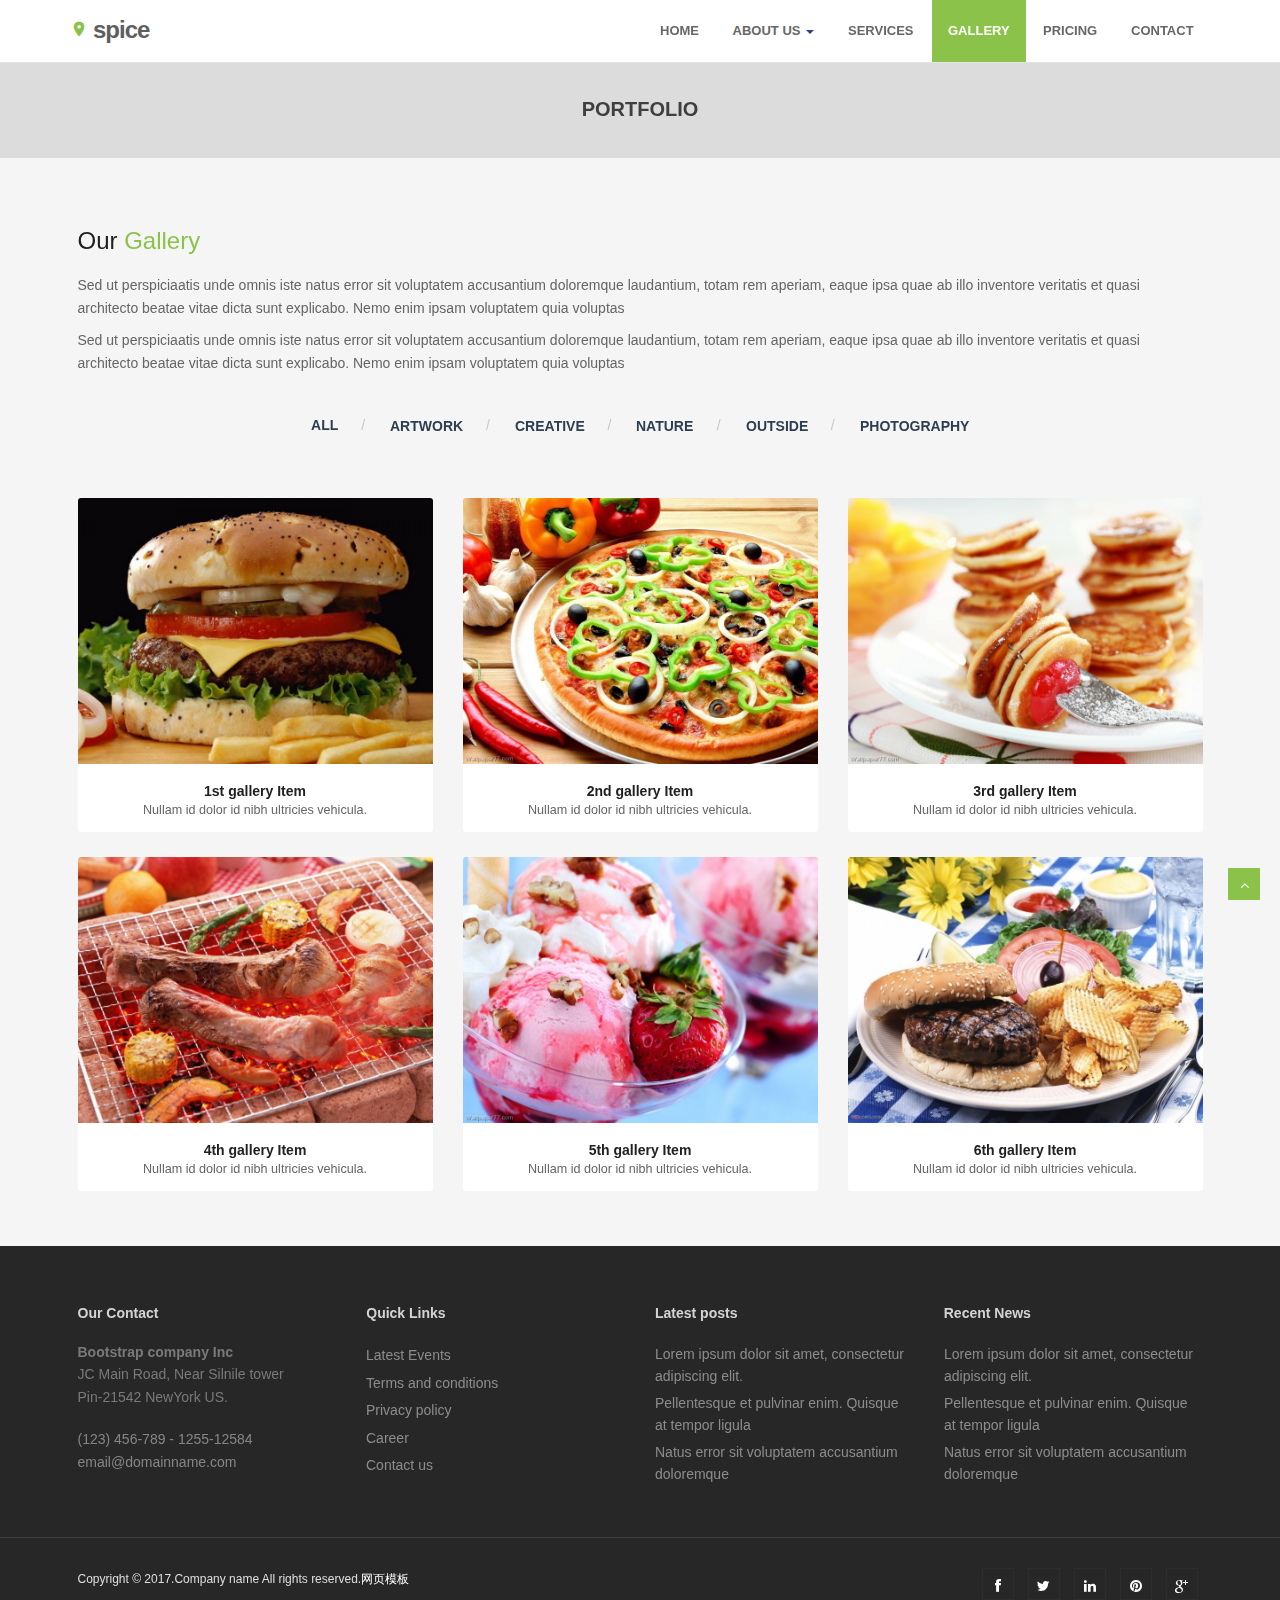
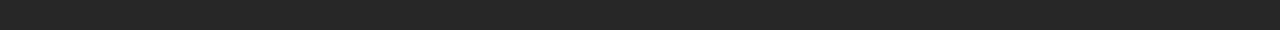
<file: portfolio.html>
<!DOCTYPE html>
<html lang="en">
<head>
<meta charset="utf-8">
<title></title>
<meta name="viewport" content="width=device-width, initial-scale=1.0" />
<meta name="description" content="" />
<meta name="author" content="" />
<!-- css --> 
<link href="https://fonts.googleapis.com/icon?family=Material+Icons" rel="stylesheet">
<link rel="stylesheet" href="materialize/css/materialize.min.css" media="screen,projection" />
<link href="assets/css/bootstrap.min.css" rel="stylesheet" />
<link href="assets/css/fancybox/jquery.fancybox.css" rel="stylesheet">
<link href="assets/css/flexslider.css" rel="stylesheet" />
 
<!-- Vendor Styles -->
<link href="assets/css/magnific-popup.css" rel="stylesheet">
<!-- Block Styles -->
<link href="assets/css/style.css" rel="stylesheet" />
<link href="assets/css/gallery-1.css" rel="stylesheet">
 
<!-- HTML5 shim, for IE6-8 support of HTML5 elements -->
<!--[if lt IE 9]>
      <script src="http://html5shim.googlecode.com/svn/trunk/html5.js"></script>
    <![endif]-->

</head>
<body>
<div id="wrapper"> 
	<!-- start header -->
		<header>
        <div class="navbar navbar-default navbar-static-top">
            <div class="container">
                <div class="navbar-header">
                    <button type="button" class="navbar-toggle" data-toggle="collapse" data-target=".navbar-collapse">
                        <span class="icon-bar"></span>
                        <span class="icon-bar"></span>
                        <span class="icon-bar"></span>
                    </button>
                    <a class="navbar-brand" href="index.html"><i class="icon-info-blocks material-icons">location_on</i>SPICE</a>
                </div>
                <div class="navbar-collapse collapse ">
                    <ul class="nav navbar-nav">
                        <li><a class="waves-effect waves-dark" href="index.html">Home</a></li> 
						 <li class="dropdown">
                        <a href="#" data-toggle="dropdown" class="dropdown-toggle">About Us <b class="caret"></b></a>
                        <ul class="dropdown-menu">
                            <li><a class="waves-effect waves-dark" href="about.html">Company</a></li>
                            <li><a class="waves-effect waves-dark" href="#">Our Team</a></li>
                            <li><a class="waves-effect waves-dark" href="#">News</a></li> 
                            <li><a class="waves-effect waves-dark" href="#">Investors</a></li>
                        </ul>
                    </li> 
						<li><a class="waves-effect waves-dark" href="services.html">Services</a></li>
                        <li class="active"><a href="portfolio.html" class="waves-effect waves-dark" >Gallery</a></li>
                        <li><a class="waves-effect waves-dark" href="pricing.html">Pricing</a></li>
                        <li><a class="waves-effect waves-dark" href="contact.html">Contact</a></li>
                    </ul>
                </div>
            </div>
        </div>
	</header><!-- end header -->
	<section id="inner-headline">
	<div class="container">
		<div class="row">
			<div class="col-lg-12">
				<h2 class="pageTitle">Portfolio</h2>
			</div>
		</div>
	</div>
	</section>
	<section id="content">
	<div class="container">
	
						<div class="row"> 
							<div class="col-md-12">
								<div class="about-logo">
									<h3>Our <span class="color">Gallery</span></h3>
									<p>Sed ut perspiciaatis unde omnis iste natus error sit voluptatem accusantium doloremque laudantium, totam rem aperiam, eaque ipsa quae ab illo inventore veritatis et quasi architecto beatae vitae dicta sunt explicabo. Nemo enim ipsam voluptatem quia voluptas</p>
                                    	<p>Sed ut perspiciaatis unde omnis iste natus error sit voluptatem accusantium doloremque laudantium, totam rem aperiam, eaque ipsa quae ab illo inventore veritatis et quasi architecto beatae vitae dicta sunt explicabo. Nemo enim ipsam voluptatem quia voluptas</p>
								</div>  
							</div>
						</div> 
						
	</div>
	</section>	
			  <!-- Start Gallery 1-2 -->
    <section id="gallery-1" class="content-block section-wrapper gallery-1">
    	 	<div class="container">

			<div class="editContent">
	            <ul class="filter">
	                <li class="active"><a href="#" data-filter="*">All</a></li>
	                <li><a class="waves-effect waves-dark" href="#" data-filter=".artwork">Artwork</a></li>
	                <li><a class="waves-effect waves-dark" href="#" data-filter=".creative">Creative</a></li>
	                <li><a class="waves-effect waves-dark" href="#" data-filter=".nature">Nature</a></li>
	                <li><a class="waves-effect waves-dark" href="#" data-filter=".outside">Outside</a></li>
	                <li><a class="waves-effect waves-dark" href="#" data-filter=".photography">Photography</a></li>
	            </ul>
			</div>
            <!-- /.gallery-filter -->
            
            <div class="row">
                <div id="isotope-gallery-container">
                    <div class="col-md-4 col-sm-6 col-xs-12 gallery-item-wrapper artwork creative">
                        <div class="gallery-item">
                            <div class="gallery-thumb">
                                <img src="assets/img/works/1.jpg" class="img-responsive" alt="1st gallery Thumb">
                                <div class="image-overlay"></div>
                                <a href="assets/img/works/1.jpg" class="gallery-zoom"><i class="fa fa-eye"></i></a>
                                
                            </div>
                            <div class="gallery-details">
                            	<div class="editContent">
	                                <h5>1st gallery Item</h5>
                            	</div>
                            	<div class="editContent">
	                                <p>Nullam id dolor id nibh ultricies vehicula.</p>
                            	</div>
                            </div>
                        </div>
                    </div>
                    <!-- /.gallery-item-wrapper -->
                    <div class="col-md-4 col-sm-6 col-xs-12 gallery-item-wrapper nature outside">
                        <div class="gallery-item">
                            <div class="gallery-thumb">
                                <img src="assets/img/works/2.jpg" class="img-responsive" alt="2nd gallery Thumb">
                                <div class="image-overlay"></div>
                                <a href="assets/img/works/2.jpg" class="gallery-zoom"><i class="fa fa-eye"></i></a>
                                
                            </div>
                            <div class="gallery-details">
                            	<div class="editContent">
                                	<h5>2nd gallery Item</h5>
                            	</div>
                            	<div class="editContent">
                                	<p>Nullam id dolor id nibh ultricies vehicula.</p>
                            	</div>
                            </div>
                        </div>
                    </div>
                    <!-- /.gallery-item-wrapper -->
                    <div class="col-md-4 col-sm-6 col-xs-12 gallery-item-wrapper photography artwork">
                        <div class="gallery-item">
                            <div class="gallery-thumb">
                                <img src="assets/img/works/3.jpg" class="img-responsive" alt="3rd gallery Thumb">
                                <div class="image-overlay"></div>
                                <a href="assets/img/works/3.jpg" class="gallery-zoom"><i class="fa fa-eye"></i></a>
                                
                            </div>
                            <div class="gallery-details">
                            	<div class="editContent">
                                	<h5>3rd gallery Item</h5>
                            	</div>
                            	<div class="editContent">
                                	<p>Nullam id dolor id nibh ultricies vehicula.</p>
                            	</div>
                            </div>
                        </div>
                    </div>
                    <!-- /.gallery-item-wrapper -->
                    <div class="col-md-4 col-sm-6 col-xs-12 gallery-item-wrapper creative nature">
                        <div class="gallery-item">
                            <div class="gallery-thumb">
                                <img src="assets/img/works/4.jpg" class="img-responsive" alt="4th gallery Thumb">
                                <div class="image-overlay"></div>
                                <a href="assets/img/works/4.jpg" class="gallery-zoom"><i class="fa fa-eye"></i></a>
                                
                            </div>
                            <div class="gallery-details">
                            	<div class="editContent">
                                	<h5>4th gallery Item</h5>
                            	</div>
                            	<div class="editContent">
                                	<p>Nullam id dolor id nibh ultricies vehicula.</p>
                            	</div>
                            </div>
                        </div>
                    </div>
                    <!-- /.gallery-item-wrapper -->
                    <div class="col-md-4 col-sm-6 col-xs-12 gallery-item-wrapper nature">
                        <div class="gallery-item">
                            <div class="gallery-thumb">
                                <img src="assets/img/works/5.jpg" class="img-responsive" alt="5th gallery Thumb">
                                <div class="image-overlay"></div>
                                <a href="assets/img/works/5.jpg" class="gallery-zoom"><i class="fa fa-eye"></i></a>
                                
                            </div>
                            <div class="gallery-details">
                            	<div class="editContent">
                                	<h5>5th gallery Item</h5>
                            	</div>
                            	<div class="editContent">
                                	<p>Nullam id dolor id nibh ultricies vehicula.</p>
                            	</div>
                            </div>
                        </div>
                    </div>
                    <!-- /.gallery-item-wrapper -->
                    <div class="col-md-4 col-sm-6 col-xs-12 gallery-item-wrapper artwork creative">
                        <div class="gallery-item">
                            <div class="gallery-thumb">
                                <img src="assets/img/works/6.jpg" class="img-responsive" alt="6th gallery Thumb">
                                <div class="image-overlay"></div>
                                <a href="assets/img/works/6.jpg" class="gallery-zoom"><i class="fa fa-eye"></i></a>
                                
                            </div>
                            <div class="gallery-details">
                            	<div class="editContent">
                                	<h5>6th gallery Item</h5>
                            	</div>
                            	<div class="editContent">
                                	<p>Nullam id dolor id nibh ultricies vehicula.</p>
                            	</div>
                            </div>
                        </div>
                    </div>
                    
                </div>
                <!-- /.isotope-gallery-container -->
            </div>
            <!-- /.row --> 
        <!-- /.container -->
		</div>
    </section>
    <!--// End Gallery 1-2 -->  
	</div>
	<footer>
	<div class="container">
	
		<div class="row">
			<div class="col-lg-3">
				<div class="widget">
					<h5 class="widgetheading">Our Contact</h5>
					<address>
					<strong>Bootstrap company Inc</strong><br>
					JC Main Road, Near Silnile tower<br>
					 Pin-21542 NewYork US.</address>
					<p>
						<i class="icon-phone"></i> (123) 456-789 - 1255-12584 <br>
						<i class="icon-envelope-alt"></i> email@domainname.com
					</p>
				</div>
			</div>
			<div class="col-lg-3">
				<div class="widget">
					<h5 class="widgetheading">Quick Links</h5>
					<ul class="link-list">
						<li><a class="waves-effect waves-dark" href="#">Latest Events</a></li>
						<li><a class="waves-effect waves-dark" href="#">Terms and conditions</a></li>
						<li><a class="waves-effect waves-dark" href="#">Privacy policy</a></li>
						<li><a class="waves-effect waves-dark" href="#">Career</a></li>
						<li><a class="waves-effect waves-dark" href="#">Contact us</a></li>
					</ul>
				</div>
			</div>
			<div class="col-lg-3">
				<div class="widget">
					<h5 class="widgetheading">Latest posts</h5>
					<ul class="link-list">
						<li><a class="waves-effect waves-dark" href="#">Lorem ipsum dolor sit amet, consectetur adipiscing elit.</a></li>
						<li><a class="waves-effect waves-dark" href="#">Pellentesque et pulvinar enim. Quisque at tempor ligula</a></li>
						<li><a class="waves-effect waves-dark" href="#">Natus error sit voluptatem accusantium doloremque</a></li>
					</ul>
				</div>
			</div>
			<div class="col-lg-3">
					<div class="widget">
					<h5 class="widgetheading">Recent News</h5>
					<ul class="link-list">
						<li><a class="waves-effect waves-dark" href="#">Lorem ipsum dolor sit amet, consectetur adipiscing elit.</a></li>
						<li><a class="waves-effect waves-dark" href="#">Pellentesque et pulvinar enim. Quisque at tempor ligula</a></li>
						<li><a class="waves-effect waves-dark" href="#">Natus error sit voluptatem accusantium doloremque</a></li>
					</ul>
				</div>
			</div>
		</div>
	</div>
	<div id="sub-footer">
		<div class="container">
			<div class="row">
				<div class="col-lg-6">
					<div class="copyright">
						<p>
							Copyright &copy; 2017.Company name All rights reserved.<a target="_blank" href="http://sc.chinaz.com/moban/">&#x7F51;&#x9875;&#x6A21;&#x677F;</a>
						</p>
					</div>
				</div>
				<div class="col-lg-6">
					<ul class="social-network">
						<li><a class="waves-effect waves-dark" href="#" data-placement="top" title="Facebook"><i class="fa fa-facebook"></i></a></li>
						<li><a class="waves-effect waves-dark" href="#" data-placement="top" title="Twitter"><i class="fa fa-twitter"></i></a></li>
						<li><a class="waves-effect waves-dark" href="#" data-placement="top" title="Linkedin"><i class="fa fa-linkedin"></i></a></li>
						<li><a class="waves-effect waves-dark" href="#" data-placement="top" title="Pinterest"><i class="fa fa-pinterest"></i></a></li>
						<li><a class="waves-effect waves-dark" href="#" data-placement="top" title="Google plus"><i class="fa fa-google-plus"></i></a></li>
					</ul>
				</div>
			</div>
		</div>
	</div>
	</footer>
</div>
<a href="#" class="scrollup waves-effect waves-dark"><i class="fa fa-angle-up active"></i></a>
<!-- javascript
    ================================================== -->
<!-- Placed at the end of the document so the pages load faster -->
<script src="assets/js/jquery.js"></script>
<script src="assets/js/jquery.easing.1.3.js"></script>
<script src="materialize/js/materialize.min.js"></script>
<script src="assets/js/bootstrap.min.js"></script>
<script src="assets/js/jquery.fancybox.pack.js"></script>
<script src="assets/js/jquery.fancybox-media.js"></script>
<script src="assets/js/jquery.flexslider.js"></script>
<script src="assets/js/animate.js"></script>
<!-- Vendor Scripts -->
<script src="assets/js/modernizr.custom.js"></script>
<script src="assets/js/jquery.isotope.min.js"></script>
<script src="assets/js/jquery.magnific-popup.min.js"></script>
<script src="assets/js/animate.js"></script>
<script src="assets/js/custom.js"></script>
 
</body>
</html>
</file>
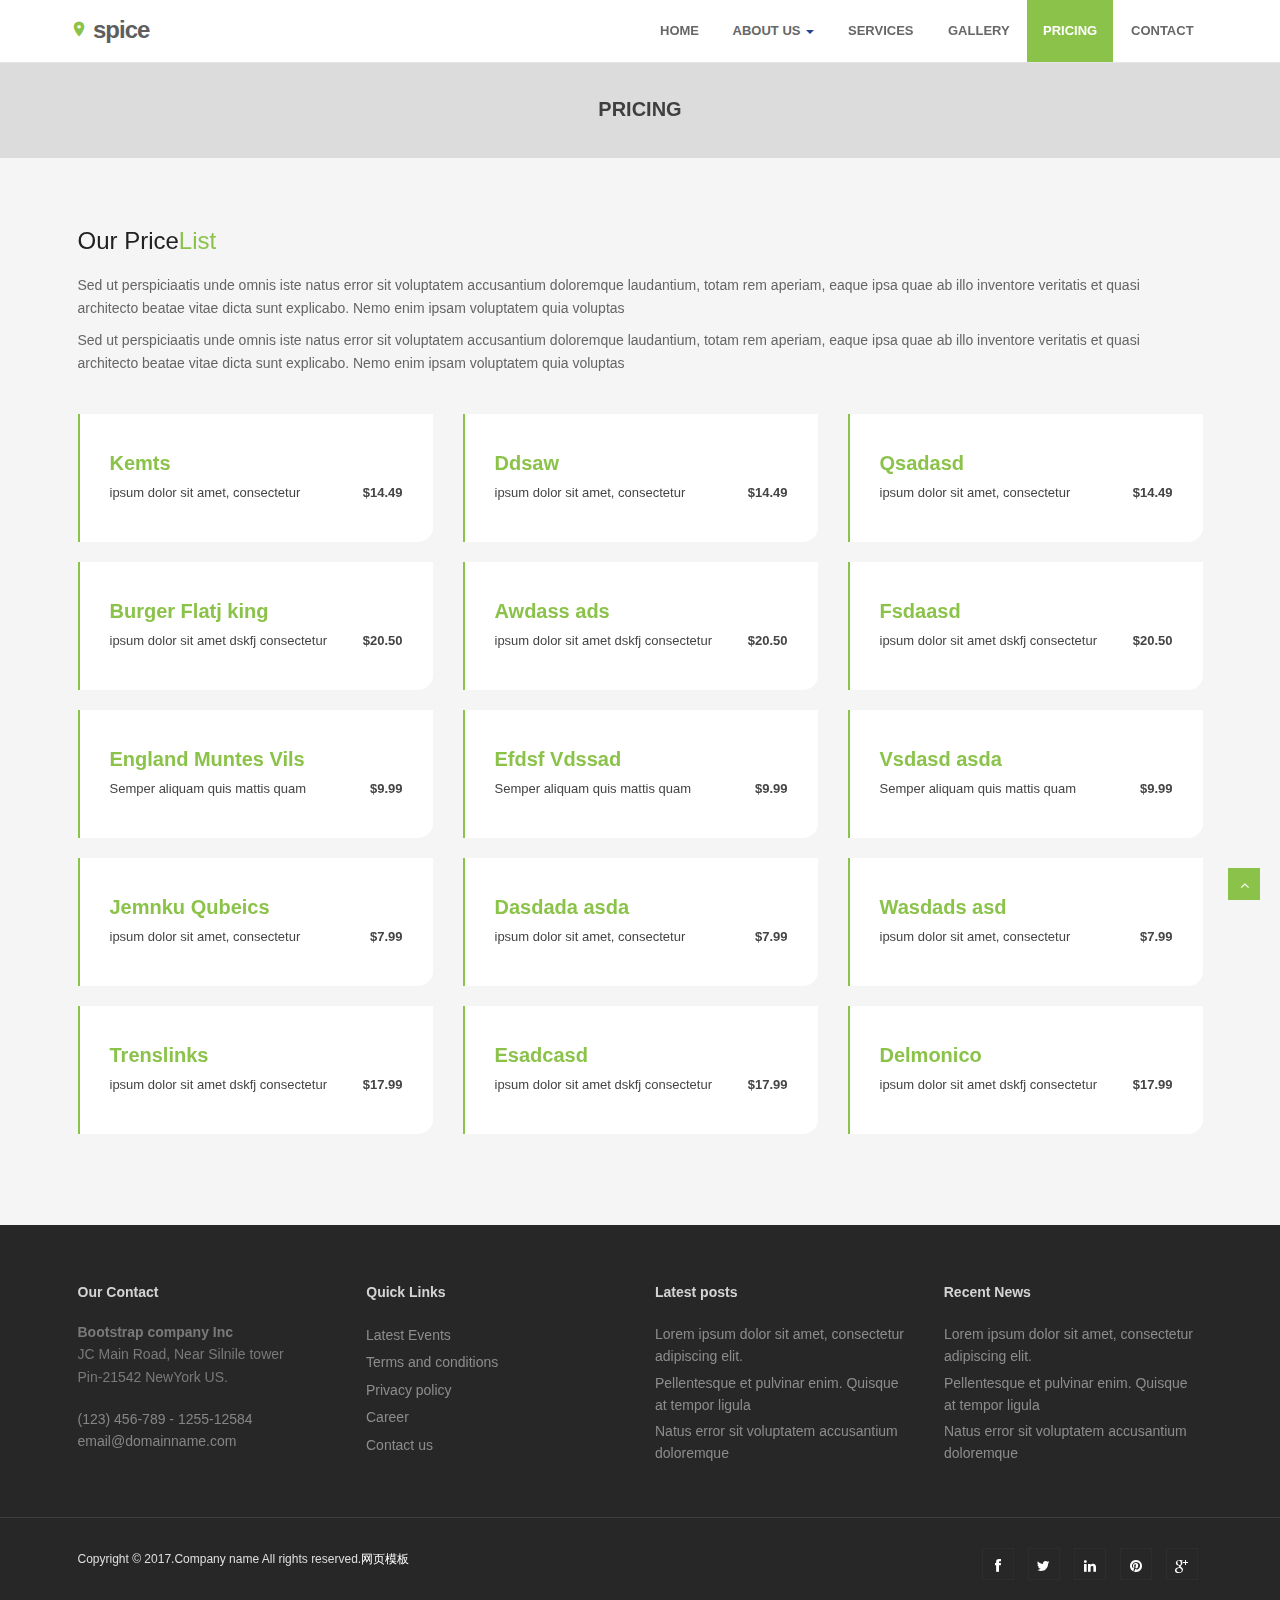
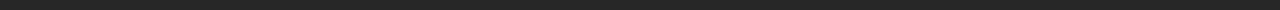
<file: pricing.html>
<!DOCTYPE html>
<html lang="en">
<head>
<meta charset="utf-8">
<title></title>
<meta name="viewport" content="width=device-width, initial-scale=1.0" />
<meta name="description" content="" />
<meta name="author" content="" />
<!-- css --> 
<link href="https://fonts.googleapis.com/icon?family=Material+Icons" rel="stylesheet">
<link rel="stylesheet" href="materialize/css/materialize.min.css" media="screen,projection" />
<link href="assets/css/bootstrap.min.css" rel="stylesheet" />
<link href="assets/css/fancybox/jquery.fancybox.css" rel="stylesheet">
<link href="assets/css/flexslider.css" rel="stylesheet" />
<link href="assets/css/style.css" rel="stylesheet" />
 
<!-- HTML5 shim, for IE6-8 support of HTML5 elements -->
<!--[if lt IE 9]>
      <script src="http://html5shim.googlecode.com/svn/trunk/html5.js"></script>
    <![endif]-->

</head>
<body>
<div id="wrapper"> 
	<!-- start header -->
		<header>
        <div class="navbar navbar-default navbar-static-top">
            <div class="container">
                <div class="navbar-header">
                    <button type="button" class="navbar-toggle" data-toggle="collapse" data-target=".navbar-collapse">
                        <span class="icon-bar"></span>
                        <span class="icon-bar"></span>
                        <span class="icon-bar"></span>
                    </button>
                    <a class="navbar-brand" href="index.html"><i class="icon-info-blocks material-icons">location_on</i>SPICE</a>
                </div>
                <div class="navbar-collapse collapse ">
                    <ul class="nav navbar-nav">
                        <li><a class="waves-effect waves-dark" href="index.html">Home</a></li> 
						 <li class="dropdown">
                        <a href="#" data-toggle="dropdown" class="dropdown-toggle">About Us <b class="caret"></b></a>
                        <ul class="dropdown-menu">
                            <li><a class="waves-effect waves-dark" href="about.html">Company</a></li>
                            <li><a class="waves-effect waves-dark" href="#">Our Team</a></li>
                            <li><a class="waves-effect waves-dark" href="#">News</a></li> 
                            <li><a class="waves-effect waves-dark" href="#">Investors</a></li>
                        </ul>
                    </li> 
						<li><a class="waves-effect waves-dark" href="services.html">Services</a></li>
                        <li><a class="waves-effect waves-dark" href="portfolio.html">Gallery</a></li>
                        <li class="active"><a href="pricing.html" class="waves-effect waves-dark">Pricing</a></li>
                        <li><a class="waves-effect waves-dark" href="contact.html">Contact</a></li>
                    </ul>
                </div>
            </div>
        </div>
	</header><!-- end header -->
	<section id="inner-headline">
	<div class="container">
	
		<div class="row">
			<div class="col-lg-12">
				<h2 class="pageTitle">Pricing</h2>
			</div>
		</div>
	</div>
	</section>
	<section id="content">
<section id="pricing">
        <div class="container">
           <div class="row"> 
							<div class="col-md-12">
								<div class="about-logo">
									<h3>Our Price<span class="color">List</span></h3>
									<p>Sed ut perspiciaatis unde omnis iste natus error sit voluptatem accusantium doloremque laudantium, totam rem aperiam, eaque ipsa quae ab illo inventore veritatis et quasi architecto beatae vitae dicta sunt explicabo. Nemo enim ipsam voluptatem quia voluptas</p>
                                    	<p>Sed ut perspiciaatis unde omnis iste natus error sit voluptatem accusantium doloremque laudantium, totam rem aperiam, eaque ipsa quae ab illo inventore veritatis et quasi architecto beatae vitae dicta sunt explicabo. Nemo enim ipsam voluptatem quia voluptas</p>
								</div>  
							</div>
						</div>
            <div class="row"> 
			<div class="col-md-4 menuItem">     
                            <ul class="menu">
                                <li>
                                    Kemts
                                    <div class="detail">ipsum dolor sit amet, consectetur<span class="price">$14.49</span></div>
                                </li>
                                <li>
                                    Burger Flatj king
                                    <div class="detail">ipsum dolor sit amet dskfj consectetur<span class="price">$20.50</span></div>
                                </li>
                                <li>
                                    England Muntes Vils
                                    <div class="detail">Semper aliquam quis mattis quam<span class="price">$9.99</span></div>
                                </li>
                                <li>
                                    Jemnku Qubeics
                                    <div class="detail">ipsum dolor sit amet, consectetur<span class="price">$7.99</span></div>
                                </li>
                                <li>
                                    Trenslinks
                                    <div class="detail">ipsum dolor sit amet dskfj consectetur<span class="price">$17.99</span></div>
                                </li>
                            </ul>
                        </div>
						<div class="col-md-4 menuItem">     
                            <ul class="menu">
                                <li>
                                    Ddsaw
                                    <div class="detail">ipsum dolor sit amet, consectetur<span class="price">$14.49</span></div>
                                </li>
                                <li>
                                    Awdass ads
                                    <div class="detail">ipsum dolor sit amet dskfj consectetur<span class="price">$20.50</span></div>
                                </li>
                                <li>
                                    Efdsf Vdssad
                                    <div class="detail">Semper aliquam quis mattis quam<span class="price">$9.99</span></div>
                                </li>
                                <li>
                                    Dasdada asda
                                    <div class="detail">ipsum dolor sit amet, consectetur<span class="price">$7.99</span></div>
                                </li>
                                <li>
                                    Esadcasd
                                    <div class="detail">ipsum dolor sit amet dskfj consectetur<span class="price">$17.99</span></div>
                                </li>
                            </ul>
                        </div>
						<div class="col-md-4 menuItem">  
                            <ul class="menu">
                                <li>
                                    Qsadasd
                                    <div class="detail">ipsum dolor sit amet, consectetur<span class="price">$14.49</span></div>
                                </li>
                                <li>
                                    Fsdaasd
                                    <div class="detail">ipsum dolor sit amet dskfj consectetur<span class="price">$20.50</span></div>
                                </li>
                                <li>
                                    Vsdasd asda
                                    <div class="detail">Semper aliquam quis mattis quam<span class="price">$9.99</span></div>
                                </li>
                                <li>
                                    Wasdads asd
                                    <div class="detail">ipsum dolor sit amet, consectetur<span class="price">$7.99</span></div>
                                </li>
                                <li>
                                    Delmonico
                                    <div class="detail">ipsum dolor sit amet dskfj consectetur<span class="price">$17.99</span></div>
                                </li>
                            </ul>
                        </div>
			</div>
        </div>
    </section>
	</section>
	<footer>
	<div class="container">
		<div class="row">
			<div class="col-lg-3">
				<div class="widget">
					<h5 class="widgetheading">Our Contact</h5>
					<address>
					<strong>Bootstrap company Inc</strong><br>
					JC Main Road, Near Silnile tower<br>
					 Pin-21542 NewYork US.</address>
					<p>
						<i class="icon-phone"></i> (123) 456-789 - 1255-12584 <br>
						<i class="icon-envelope-alt"></i> email@domainname.com
					</p>
				</div>
			</div>
			<div class="col-lg-3">
				<div class="widget">
					<h5 class="widgetheading">Quick Links</h5>
					<ul class="link-list">
						<li><a class="waves-effect waves-dark" href="#">Latest Events</a></li>
						<li><a class="waves-effect waves-dark" href="#">Terms and conditions</a></li>
						<li><a class="waves-effect waves-dark" href="#">Privacy policy</a></li>
						<li><a class="waves-effect waves-dark" href="#">Career</a></li>
						<li><a class="waves-effect waves-dark" href="#">Contact us</a></li>
					</ul>
				</div>
			</div>
			<div class="col-lg-3">
				<div class="widget">
					<h5 class="widgetheading">Latest posts</h5>
					<ul class="link-list">
						<li><a class="waves-effect waves-dark" href="#">Lorem ipsum dolor sit amet, consectetur adipiscing elit.</a></li>
						<li><a class="waves-effect waves-dark" href="#">Pellentesque et pulvinar enim. Quisque at tempor ligula</a></li>
						<li><a class="waves-effect waves-dark" href="#">Natus error sit voluptatem accusantium doloremque</a></li>
					</ul>
				</div>
			</div>
			<div class="col-lg-3">
					<div class="widget">
					<h5 class="widgetheading">Recent News</h5>
					<ul class="link-list">
						<li><a class="waves-effect waves-dark" href="#">Lorem ipsum dolor sit amet, consectetur adipiscing elit.</a></li>
						<li><a class="waves-effect waves-dark" href="#">Pellentesque et pulvinar enim. Quisque at tempor ligula</a></li>
						<li><a class="waves-effect waves-dark" href="#">Natus error sit voluptatem accusantium doloremque</a></li>
					</ul>
				</div>
			</div>
		</div>
	</div>
	<div id="sub-footer">
		<div class="container">
			<div class="row">
				<div class="col-lg-6">
					<div class="copyright">
						<p>
							Copyright &copy; 2017.Company name All rights reserved.<a target="_blank" href="http://sc.chinaz.com/moban/">&#x7F51;&#x9875;&#x6A21;&#x677F;</a>
						</p>
					</div>
				</div>
				<div class="col-lg-6">
					<ul class="social-network">
						<li><a class="waves-effect waves-dark" href="#" data-placement="top" title="Facebook"><i class="fa fa-facebook"></i></a></li>
						<li><a class="waves-effect waves-dark" href="#" data-placement="top" title="Twitter"><i class="fa fa-twitter"></i></a></li>
						<li><a class="waves-effect waves-dark" href="#" data-placement="top" title="Linkedin"><i class="fa fa-linkedin"></i></a></li>
						<li><a class="waves-effect waves-dark" href="#" data-placement="top" title="Pinterest"><i class="fa fa-pinterest"></i></a></li>
						<li><a class="waves-effect waves-dark" href="#" data-placement="top" title="Google plus"><i class="fa fa-google-plus"></i></a></li>
					</ul>
				</div>
			</div>
		</div>
	</div>
	</footer>
</div>
<a href="#" class="scrollup waves-effect waves-dark"><i class="fa fa-angle-up active"></i></a>
<!-- javascript
    ================================================== -->
<!-- Placed at the end of the document so the pages load faster -->
<script src="assets/js/jquery.js"></script>
<script src="assets/js/jquery.easing.1.3.js"></script>
<script src="materialize/js/materialize.min.js"></script>
<script src="assets/js/bootstrap.min.js"></script>
<script src="assets/js/jquery.fancybox.pack.js"></script>
<script src="assets/js/jquery.fancybox-media.js"></script>
<script src="assets/js/jquery.flexslider.js"></script>
<script src="assets/js/animate.js"></script>
<!-- Vendor Scripts -->
<script src="assets/js/modernizr.custom.js"></script>
<script src="assets/js/jquery.isotope.min.js"></script>
<script src="assets/js/jquery.magnific-popup.min.js"></script>
<script src="assets/js/animate.js"></script>
<script src="assets/js/custom.js"></script>
</body>
</html>
</file>
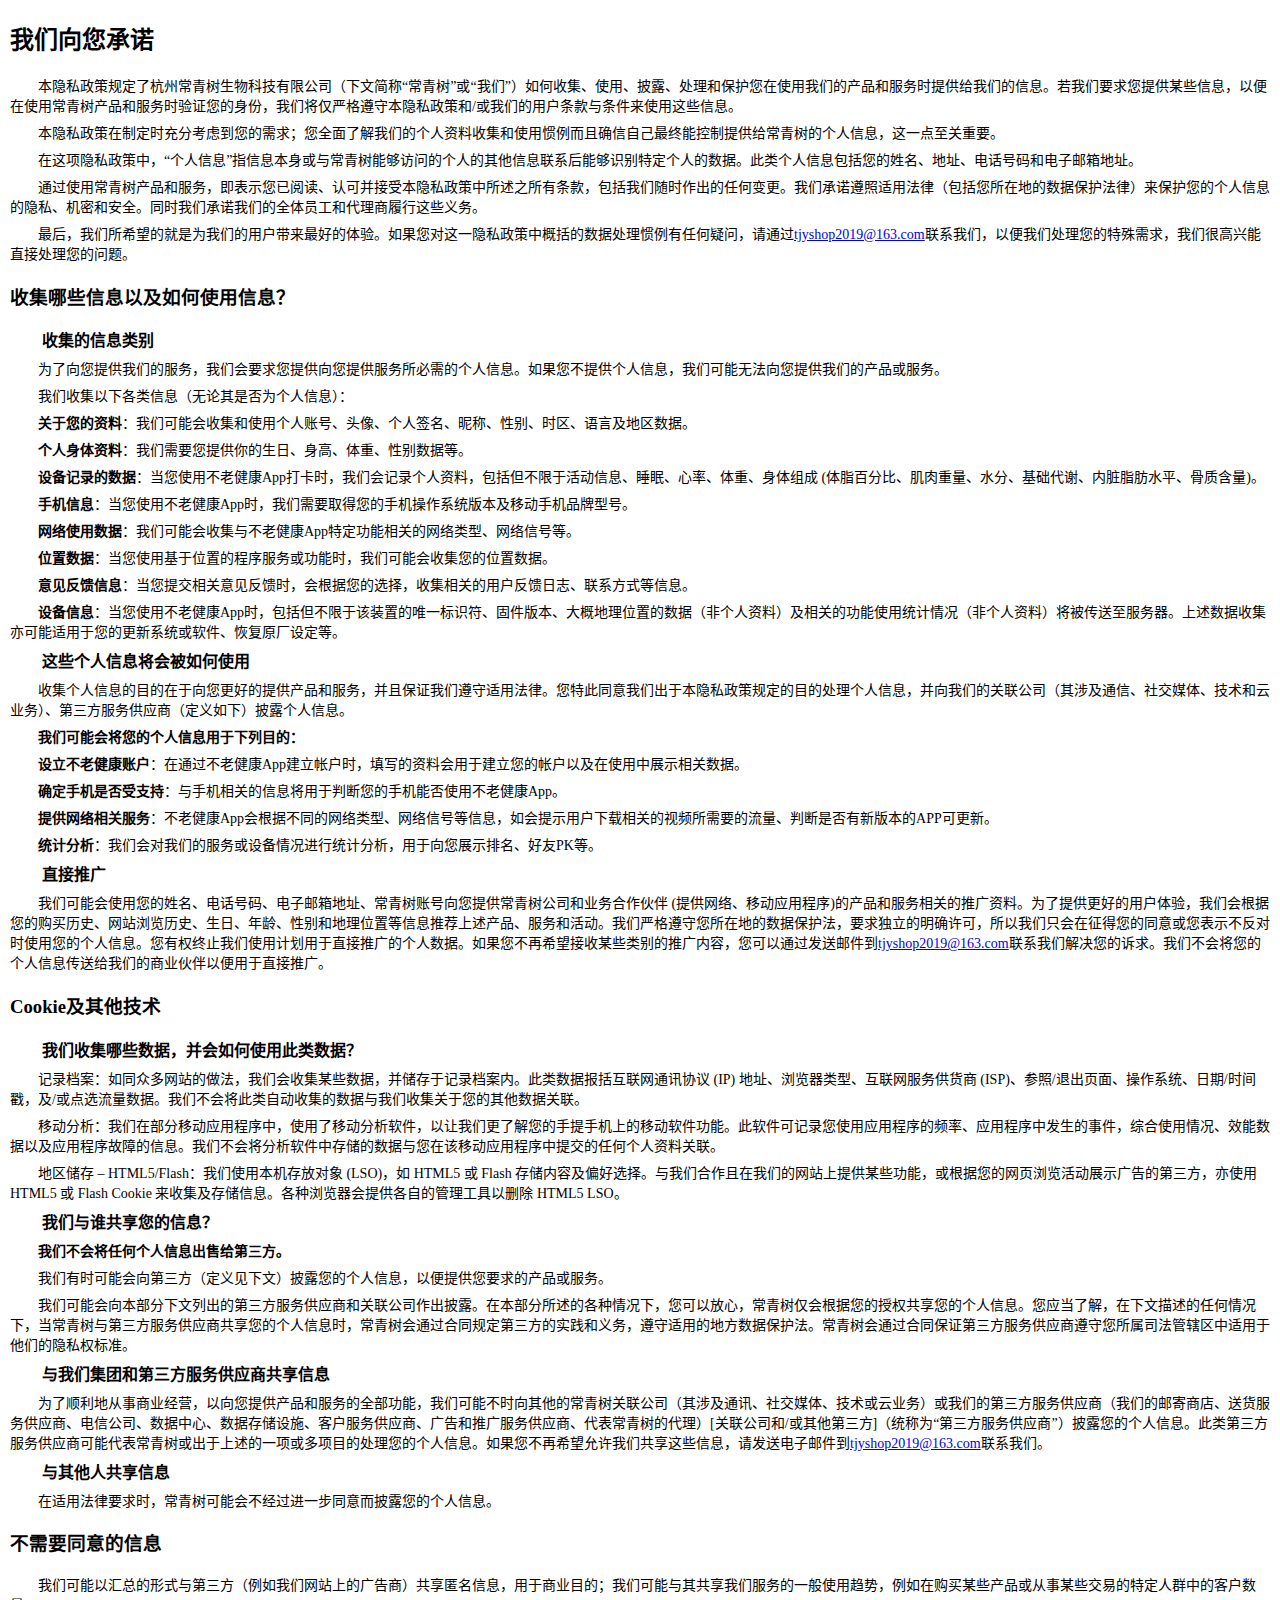
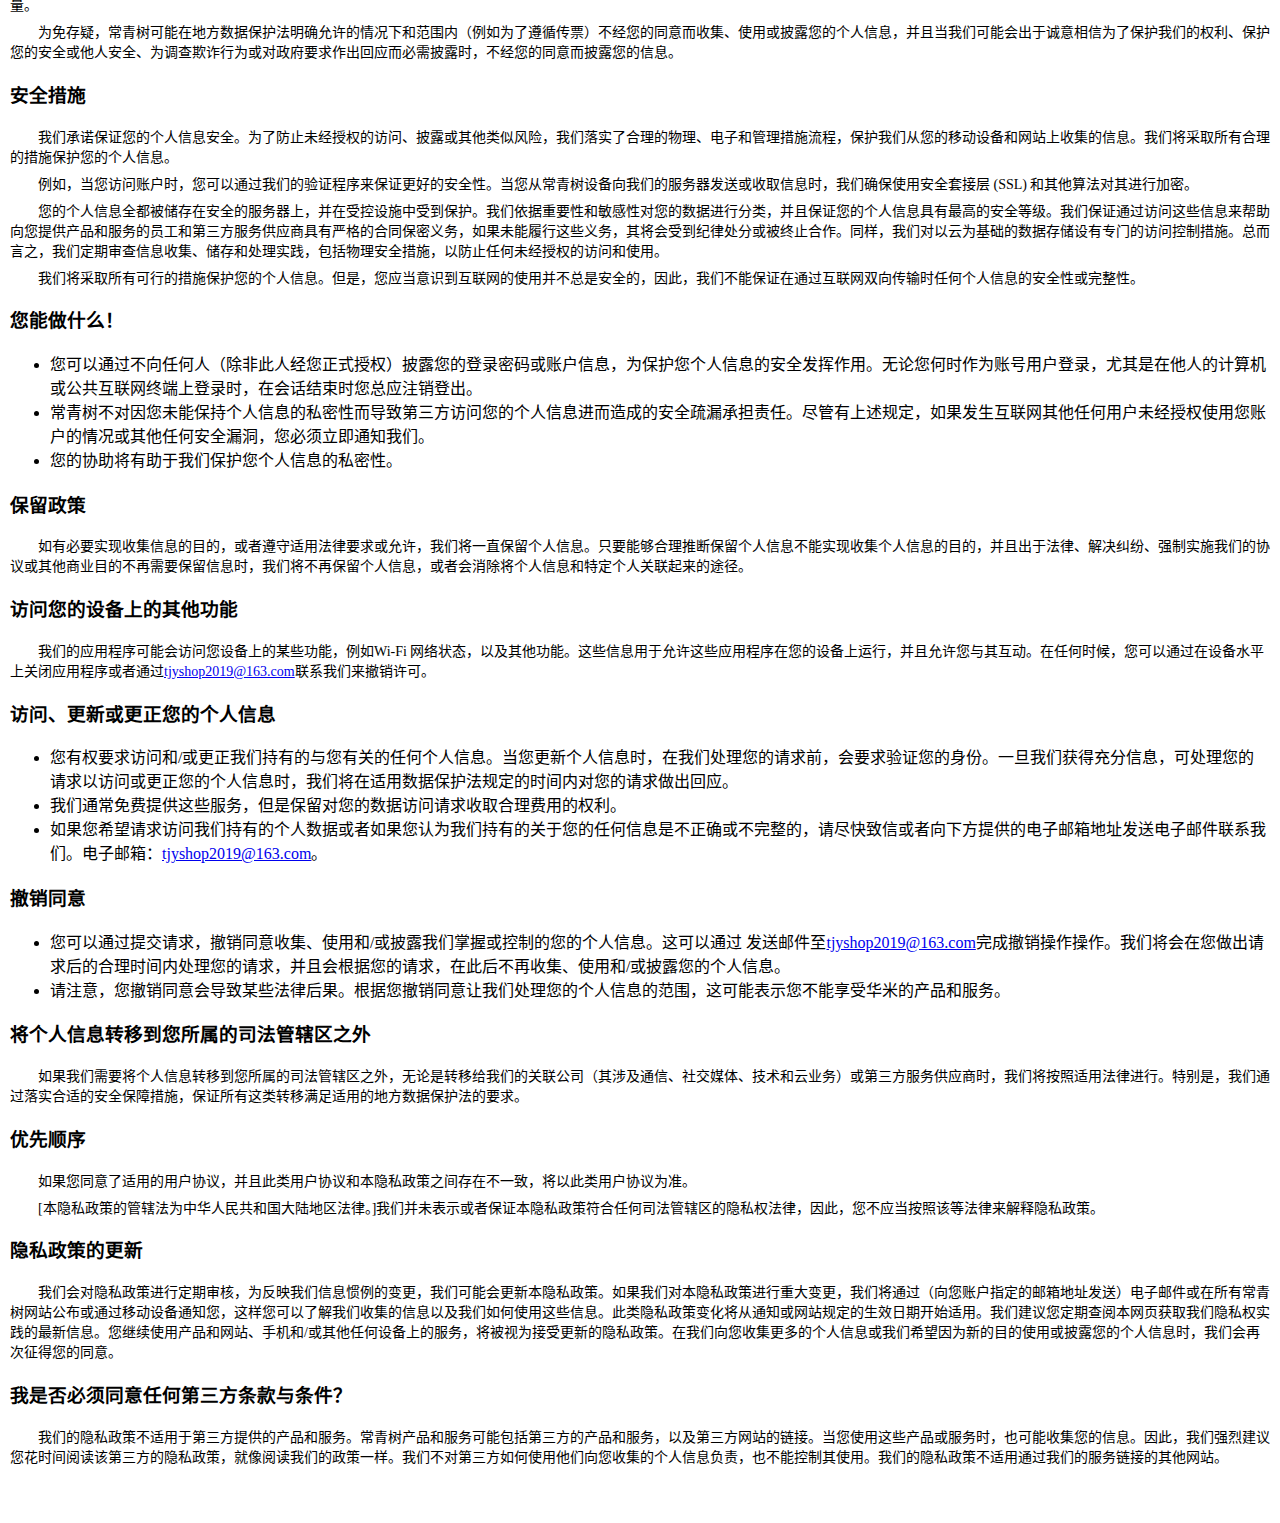
<file: privacy_policy.html>
<!DOCTYPE html>
<html lang="zh-cn">
<head>
    <meta charset="UTF-8">
    <meta name="viewport" content="width=device-width, initial-scale=1.0" />
    <title>杭州常青树生物科技有限公司-隐私政策</title>

    <style>
        body {
            margin: 0;
            padding:  0 10px 50px;
        }
        .main-content p {
            text-indent: 2em;
            margin: 7px 0;
            font-size: 14px;
        }
        .main-content h4 {
            margin: 0;
        }
        .main-content h4,
        .main-content h4>p {
            font-size: 16px;
        }
    </style>
</head>
<body>

<div class="main-content">
    <h2>我们向您承诺</h2>
    <p>本隐私政策规定了杭州常青树生物科技有限公司（下文简称“常青树”或“我们”）如何收集、使用、披露、处理和保护您在使用我们的产品和服务时提供给我们的信息。若我们要求您提供某些信息，以便在使用常青树产品和服务时验证您的身份，我们将仅严格遵守本隐私政策和/或我们的用户条款与条件来使用这些信息。</p>
    <p>本隐私政策在制定时充分考虑到您的需求；您全面了解我们的个人资料收集和使用惯例而且确信自己最终能控制提供给常青树的个人信息，这一点至关重要。</p>
    <p>在这项隐私政策中，“个人信息”指信息本身或与常青树能够访问的个人的其他信息联系后能够识别特定个人的数据。此类个人信息包括您的姓名、地址、电话号码和电子邮箱地址。</p>
    <p>通过使用常青树产品和服务，即表示您已阅读、认可并接受本隐私政策中所述之所有条款，包括我们随时作出的任何变更。我们承诺遵照适用法律（包括您所在地的数据保护法律）来保护您的个人信息的隐私、机密和安全。同时我们承诺我们的全体员工和代理商履行这些义务。</p>
    <p>最后，我们所希望的就是为我们的用户带来最好的体验。如果您对这一隐私政策中概括的数据处理惯例有任何疑问，请通过<a href="mailto:tjyshop2019@163.com">tjyshop2019@163.com</a>联系我们，以便我们处理您的特殊需求，我们很高兴能直接处理您的问题。</p>
    <h3>收集哪些信息以及如何使用信息？</h3>
    <h4><p>收集的信息类别</p></h4>
    <p>为了向您提供我们的服务，我们会要求您提供向您提供服务所必需的个人信息。如果您不提供个人信息，我们可能无法向您提供我们的产品或服务。</p>
    <p>我们收集以下各类信息（无论其是否为个人信息）：</p>
    <p><strong>关于您的资料</strong>：我们可能会收集和使用个人账号、头像、个人签名、昵称、性别、时区、语言及地区数据。</p>
    <p><strong>个人身体资料</strong>：我们需要您提供你的生日、身高、体重、性别数据等。</p>
    <p><strong>设备记录的数据</strong>：当您使用不老健康App打卡时，我们会记录个人资料，包括但不限于活动信息、睡眠、心率、体重、身体组成 (体脂百分比、肌肉重量、水分、基础代谢、内脏脂肪水平、骨质含量)。</p>
    <p><strong>手机信息</strong>：当您使用不老健康App时，我们需要取得您的手机操作系统版本及移动手机品牌型号。</p>
    <p><strong>网络使用数据</strong>：我们可能会收集与不老健康App特定功能相关的网络类型、网络信号等。</p>
    <p><strong>位置数据</strong>：当您使用基于位置的程序服务或功能时，我们可能会收集您的位置数据。</p>
    <p><strong>意见反馈信息</strong>：当您提交相关意见反馈时，会根据您的选择，收集相关的用户反馈日志、联系方式等信息。</p>
    <p><strong>设备信息</strong>：当您使用不老健康App时，包括但不限于该装置的唯一标识符、固件版本、大概地理位置的数据（非个人资料）及相关的功能使用统计情况（非个人资料）将被传送至服务器。上述数据收集亦可能适用于您的更新系统或软件、恢复原厂设定等。</p>
    <h4><p>这些个人信息将会被如何使用</p></h4>
    <p>收集个人信息的目的在于向您更好的提供产品和服务，并且保证我们遵守适用法律。您特此同意我们出于本隐私政策规定的目的处理个人信息，并向我们的关联公司（其涉及通信、社交媒体、技术和云业务）、第三方服务供应商（定义如下）披露个人信息。</p>
    <strong><p>我们可能会将您的个人信息用于下列目的：</p></strong>
    <p><strong>设立不老健康账户</strong>：在通过不老健康App建立帐户时，填写的资料会用于建立您的帐户以及在使用中展示相关数据。</p>
    <p><strong>确定手机是否受支持</strong>：与手机相关的信息将用于判断您的手机能否使用不老健康App。</p>
    <p><strong>提供网络相关服务</strong>：不老健康App会根据不同的网络类型、网络信号等信息，如会提示用户下载相关的视频所需要的流量、判断是否有新版本的APP可更新。</p>
    <p><strong>统计分析</strong>：我们会对我们的服务或设备情况进行统计分析，用于向您展示排名、好友PK等。</p>
    <h4><p>直接推广</p></h4>
    <p>我们可能会使用您的姓名、电话号码、电子邮箱地址、常青树账号向您提供常青树公司和业务合作伙伴 (提供网络、移动应用程序)的产品和服务相关的推广资料。为了提供更好的用户体验，我们会根据您的购买历史、网站浏览历史、生日、年龄、性别和地理位置等信息推荐上述产品、服务和活动。我们严格遵守您所在地的数据保护法，要求独立的明确许可，所以我们只会在征得您的同意或您表示不反对时使用您的个人信息。您有权终止我们使用计划用于直接推广的个人数据。如果您不再希望接收某些类别的推广内容，您可以通过发送邮件到<a href="mailto:tjyshop2019@163.com">tjyshop2019@163.com</a>联系我们解决您的诉求。我们不会将您的个人信息传送给我们的商业伙伴以便用于直接推广。</p>
    <h3>Cookie及其他技术</h3>
    <h4><p>我们收集哪些数据，并会如何使用此类数据？</p></h4>
    <p>记录档案：如同众多网站的做法，我们会收集某些数据，并储存于记录档案内。此类数据报括互联网通讯协议 (IP) 地址、浏览器类型、互联网服务供货商 (ISP)、参照/退出页面、操作系统、日期/时间戳，及/或点选流量数据。我们不会将此类自动收集的数据与我们收集关于您的其他数据关联。</p>
    <p>移动分析：我们在部分移动应用程序中，使用了移动分析软件，以让我们更了解您的手提手机上的移动软件功能。此软件可记录您使用应用程序的频率、应用程序中发生的事件，综合使用情况、效能数据以及应用程序故障的信息。我们不会将分析软件中存储的数据与您在该移动应用程序中提交的任何个人资料关联。</p>
    <p>地区储存 – HTML5/Flash：我们使用本机存放对象 (LSO)，如 HTML5 或 Flash 存储内容及偏好选择。与我们合作且在我们的网站上提供某些功能，或根据您的网页浏览活动展示广告的第三方，亦使用 HTML5 或 Flash Cookie 来收集及存储信息。各种浏览器会提供各自的管理工具以删除 HTML5 LSO。</p>
    <h4><p>我们与谁共享您的信息？</p></h4>
    <p><strong>我们不会将任何个人信息出售给第三方。</strong></p>
    <p>我们有时可能会向第三方（定义见下文）披露您的个人信息，以便提供您要求的产品或服务。</p>
    <p>我们可能会向本部分下文列出的第三方服务供应商和关联公司作出披露。在本部分所述的各种情况下，您可以放心，常青树仅会根据您的授权共享您的个人信息。您应当了解，在下文描述的任何情况下，当常青树与第三方服务供应商共享您的个人信息时，常青树会通过合同规定第三方的实践和义务，遵守适用的地方数据保护法。常青树会通过合同保证第三方服务供应商遵守您所属司法管辖区中适用于他们的隐私权标准。</p>
    <h4><p>与我们集团和第三方服务供应商共享信息</p></h4>
    <p>为了顺利地从事商业经营，以向您提供产品和服务的全部功能，我们可能不时向其他的常青树关联公司（其涉及通讯、社交媒体、技术或云业务）或我们的第三方服务供应商（我们的邮寄商店、送货服务供应商、电信公司、数据中心、数据存储设施、客户服务供应商、广告和推广服务供应商、代表常青树的代理）[关联公司和/或其他第三方]（统称为“第三方服务供应商”）披露您的个人信息。此类第三方服务供应商可能代表常青树或出于上述的一项或多项目的处理您的个人信息。如果您不再希望允许我们共享这些信息，请发送电子邮件到<a href="mailto:tjyshop2019@163.com">tjyshop2019@163.com</a>联系我们。</p>
    <h4><p>与其他人共享信息</p></h4>
    <p>在适用法律要求时，常青树可能会不经过进一步同意而披露您的个人信息。</p>
    <h3>不需要同意的信息</h3>
    <p>我们可能以汇总的形式与第三方（例如我们网站上的广告商）共享匿名信息，用于商业目的；我们可能与其共享我们服务的一般使用趋势，例如在购买某些产品或从事某些交易的特定人群中的客户数量。</p>
    <p>为免存疑，常青树可能在地方数据保护法明确允许的情况下和范围内（例如为了遵循传票）不经您的同意而收集、使用或披露您的个人信息，并且当我们可能会出于诚意相信为了保护我们的权利、保护您的安全或他人安全、为调查欺诈行为或对政府要求作出回应而必需披露时，不经您的同意而披露您的信息。</p>
    <H3>安全措施</H3>
    <p>我们承诺保证您的个人信息安全。为了防止未经授权的访问、披露或其他类似风险，我们落实了合理的物理、电子和管理措施流程，保护我们从您的移动设备和网站上收集的信息。我们将采取所有合理的措施保护您的个人信息。</p>
    <p>例如，当您访问账户时，您可以通过我们的验证程序来保证更好的安全性。当您从常青树设备向我们的服务器发送或收取信息时，我们确保使用安全套接层 (SSL) 和其他算法对其进行加密。</p>
    <p>您的个人信息全都被储存在安全的服务器上，并在受控设施中受到保护。我们依据重要性和敏感性对您的数据进行分类，并且保证您的个人信息具有最高的安全等级。我们保证通过访问这些信息来帮助向您提供产品和服务的员工和第三方服务供应商具有严格的合同保密义务，如果未能履行这些义务，其将会受到纪律处分或被终止合作。同样，我们对以云为基础的数据存储设有专门的访问控制措施。总而言之，我们定期审查信息收集、储存和处理实践，包括物理安全措施，以防止任何未经授权的访问和使用。</p>
    <p>我们将采取所有可行的措施保护您的个人信息。但是，您应当意识到互联网的使用并不总是安全的，因此，我们不能保证在通过互联网双向传输时任何个人信息的安全性或完整性。</p>
    <h3>您能做什么！</h3>
    <ul>
        <li>您可以通过不向任何人（除非此人经您正式授权）披露您的登录密码或账户信息，为保护您个人信息的安全发挥作用。无论您何时作为账号用户登录，尤其是在他人的计算机或公共互联网终端上登录时，在会话结束时您总应注销登出。</li>
        <li>常青树不对因您未能保持个人信息的私密性而导致第三方访问您的个人信息进而造成的安全疏漏承担责任。尽管有上述规定，如果发生互联网其他任何用户未经授权使用您账户的情况或其他任何安全漏洞，您必须立即通知我们。</li>
        <li>您的协助将有助于我们保护您个人信息的私密性。</li>
    </ul>
    <h3>保留政策</h3>
    <p>如有必要实现收集信息的目的，或者遵守适用法律要求或允许，我们将一直保留个人信息。只要能够合理推断保留个人信息不能实现收集个人信息的目的，并且出于法律、解决纠纷、强制实施我们的协议或其他商业目的不再需要保留信息时，我们将不再保留个人信息，或者会消除将个人信息和特定个人关联起来的途径。</p>
    <h3>访问您的设备上的其他功能</h3>
    <p>我们的应用程序可能会访问您设备上的某些功能，例如Wi-Fi 网络状态，以及其他功能。这些信息用于允许这些应用程序在您的设备上运行，并且允许您与其互动。在任何时候，您可以通过在设备水平上关闭应用程序或者通过<a href="mailto:tjyshop2019@163.com">tjyshop2019@163.com</a>联系我们来撤销许可。</p>
    <h3>访问、更新或更正您的个人信息</h3>
    <ul>
        <li>您有权要求访问和/或更正我们持有的与您有关的任何个人信息。当您更新个人信息时，在我们处理您的请求前，会要求验证您的身份。一旦我们获得充分信息，可处理您的请求以访问或更正您的个人信息时，我们将在适用数据保护法规定的时间内对您的请求做出回应。</li>
        <li>我们通常免费提供这些服务，但是保留对您的数据访问请求收取合理费用的权利。</li>
        <li>如果您希望请求访问我们持有的个人数据或者如果您认为我们持有的关于您的任何信息是不正确或不完整的，请尽快致信或者向下方提供的电子邮箱地址发送电子邮件联系我们。电子邮箱：<a href="mailto:tjyshop2019@163.com">tjyshop2019@163.com</a>。</li>
    </ul>
    <h3>撤销同意</h3>
    <ul>
        <li>您可以通过提交请求，撤销同意收集、使用和/或披露我们掌握或控制的您的个人信息。这可以通过 发送邮件至<a href="mailto:tjyshop2019@163.com">tjyshop2019@163.com</a>完成撤销操作操作。我们将会在您做出请求后的合理时间内处理您的请求，并且会根据您的请求，在此后不再收集、使用和/或披露您的个人信息。</li>
        <li>请注意，您撤销同意会导致某些法律后果。根据您撤销同意让我们处理您的个人信息的范围，这可能表示您不能享受华米的产品和服务。</li>
    </ul>
    <h3>将个人信息转移到您所属的司法管辖区之外</h3>
    <p>如果我们需要将个人信息转移到您所属的司法管辖区之外，无论是转移给我们的关联公司（其涉及通信、社交媒体、技术和云业务）或第三方服务供应商时，我们将按照适用法律进行。特别是，我们通过落实合适的安全保障措施，保证所有这类转移满足适用的地方数据保护法的要求。</p>
   <h3>优先顺序</h3>
    <p>如果您同意了适用的用户协议，并且此类用户协议和本隐私政策之间存在不一致，将以此类用户协议为准。</p>
    <p>[本隐私政策的管辖法为中华人民共和国大陆地区法律。]我们并未表示或者保证本隐私政策符合任何司法管辖区的隐私权法律，因此，您不应当按照该等法律来解释隐私政策。</p>
    <h3>隐私政策的更新</h3>
    <p>我们会对隐私政策进行定期审核，为反映我们信息惯例的变更，我们可能会更新本隐私政策。如果我们对本隐私政策进行重大变更，我们将通过（向您账户指定的邮箱地址发送）电子邮件或在所有常青树网站公布或通过移动设备通知您，这样您可以了解我们收集的信息以及我们如何使用这些信息。此类隐私政策变化将从通知或网站规定的生效日期开始适用。我们建议您定期查阅本网页获取我们隐私权实践的最新信息。您继续使用产品和网站、手机和/或其他任何设备上的服务，将被视为接受更新的隐私政策。在我们向您收集更多的个人信息或我们希望因为新的目的使用或披露您的个人信息时，我们会再次征得您的同意。</p>
    <h3>我是否必须同意任何第三方条款与条件？</h3>
    <p>我们的隐私政策不适用于第三方提供的产品和服务。常青树产品和服务可能包括第三方的产品和服务，以及第三方网站的链接。当您使用这些产品或服务时，也可能收集您的信息。因此，我们强烈建议您花时间阅读该第三方的隐私政策，就像阅读我们的政策一样。我们不对第三方如何使用他们向您收集的个人信息负责，也不能控制其使用。我们的隐私政策不适用通过我们的服务链接的其他网站。</p>


</div>
</body>
</html>
</file>
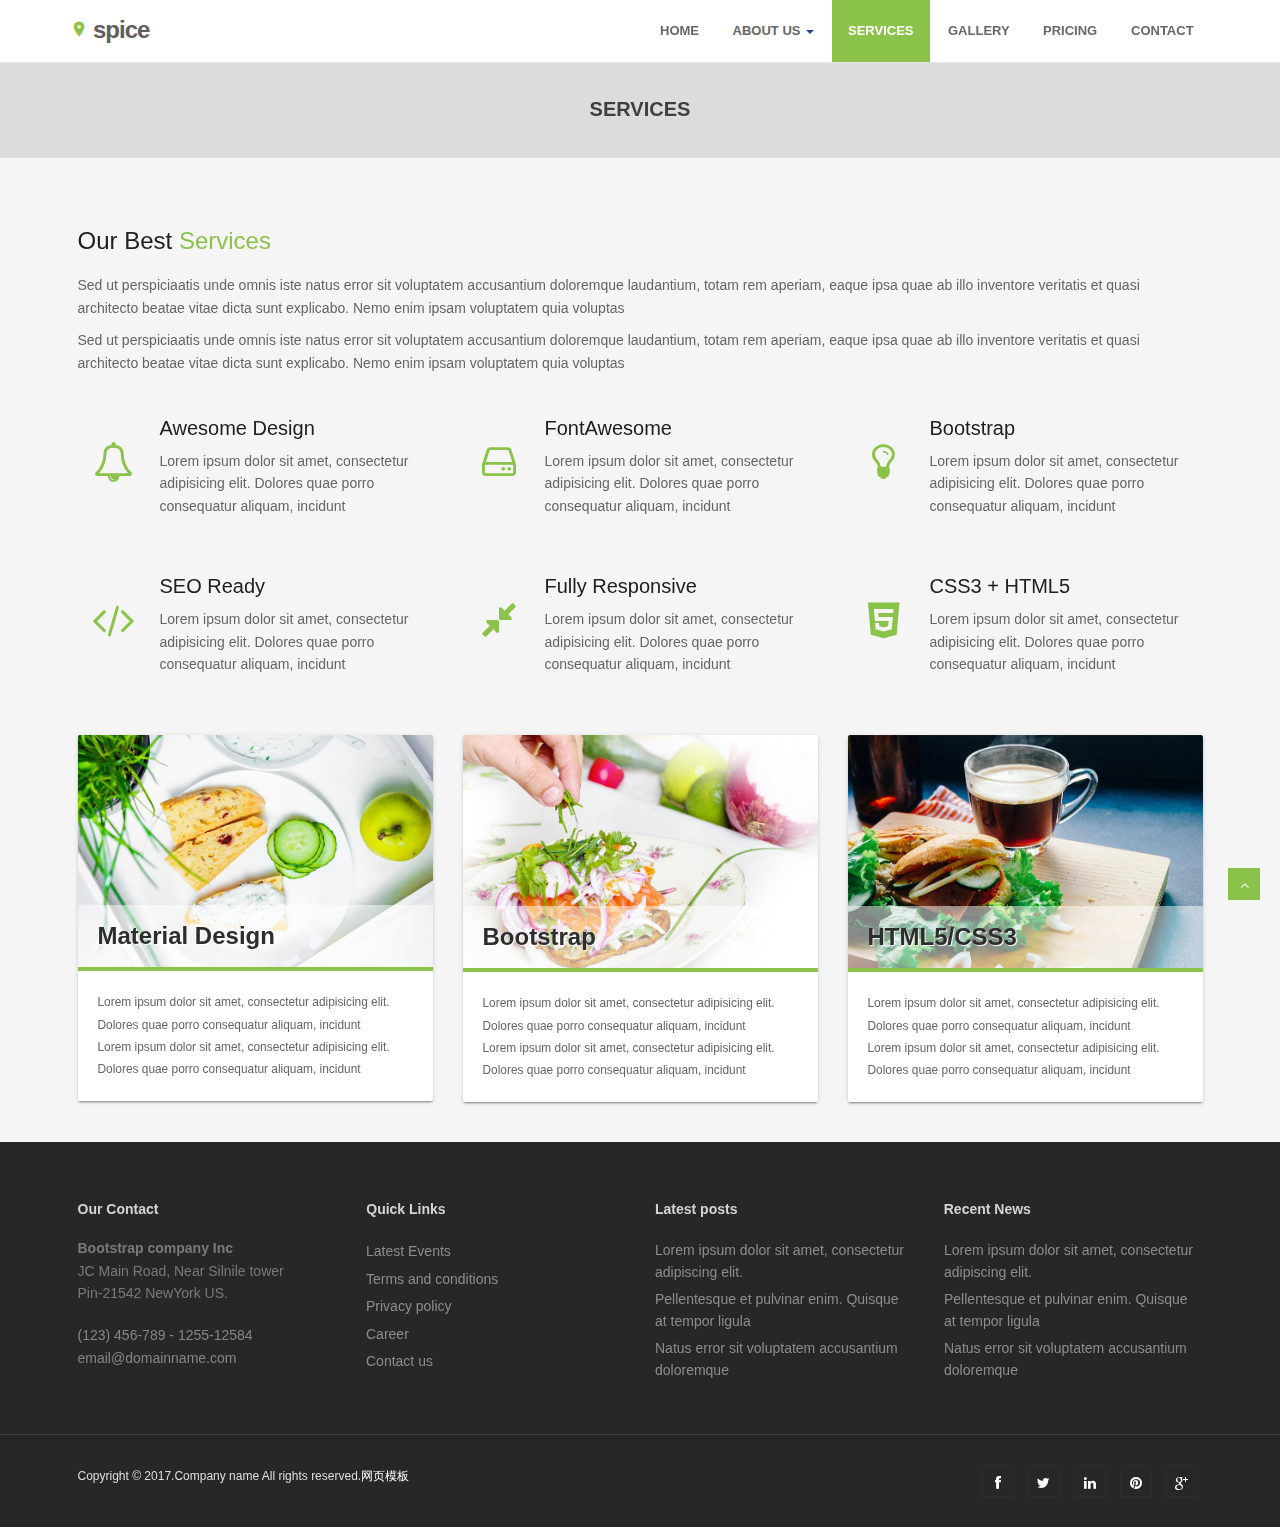
<file: services.html>
<!DOCTYPE html>
<html lang="en">
<head>
<meta charset="utf-8">
<title></title>
<meta name="viewport" content="width=device-width, initial-scale=1.0" />
<meta name="description" content="" />
<meta name="author" content="" />
<!-- css --> 
<link href="https://fonts.googleapis.com/icon?family=Material+Icons" rel="stylesheet">
<link rel="stylesheet" href="materialize/css/materialize.min.css" media="screen,projection" />
<link href="assets/css/bootstrap.min.css" rel="stylesheet" />
<link href="assets/css/fancybox/jquery.fancybox.css" rel="stylesheet">
<link href="assets/css/flexslider.css" rel="stylesheet" />
<link href="assets/css/style.css" rel="stylesheet" />
 
<!-- HTML5 shim, for IE6-8 support of HTML5 elements -->
<!--[if lt IE 9]>
      <script src="http://html5shim.googlecode.com/svn/trunk/html5.js"></script>
    <![endif]-->

</head>
<body>
<div id="wrapper"> 
	<!-- start header -->
		<header>
        <div class="navbar navbar-default navbar-static-top">
            <div class="container">
                <div class="navbar-header">
                    <button type="button" class="navbar-toggle" data-toggle="collapse" data-target=".navbar-collapse">
                        <span class="icon-bar"></span>
                        <span class="icon-bar"></span>
                        <span class="icon-bar"></span>
                    </button>
                    <a class="navbar-brand" href="index.html"><i class="icon-info-blocks material-icons">location_on</i>SPICE</a>
                </div>
                <div class="navbar-collapse collapse ">
                    <ul class="nav navbar-nav">
                        <li><a class="waves-effect waves-dark" href="index.html">Home</a></li> 
							 <li class="dropdown">
                        <a href="#" data-toggle="dropdown" class="dropdown-toggle">About Us <b class="caret"></b></a>
                        <ul class="dropdown-menu">
                            <li><a class="waves-effect waves-dark" href="about.html">Company</a></li>
                            <li><a class="waves-effect waves-dark" href="#">Our Team</a></li>
                            <li><a class="waves-effect waves-dark" href="#">News</a></li> 
                            <li><a class="waves-effect waves-dark" href="#">Investors</a></li>
                        </ul>
                    </li> 
						<li class="active"><a href="services.html" class="waves-effect waves-dark">Services</a></li>
                        <li><a class="waves-effect waves-dark" href="portfolio.html">Gallery</a></li>
                        <li><a class="waves-effect waves-dark" href="pricing.html">Pricing</a></li>
                        <li><a class="waves-effect waves-dark" href="contact.html">Contact</a></li>
                    </ul>
                </div>
            </div>
        </div>
	</header><!-- end header -->
	<section id="inner-headline">
	<div class="container">
		<div class="row">
			<div class="col-lg-12">
				<h2 class="pageTitle">Services</h2>
			</div>
		</div>
	</div>
	</section>
	<section id="content">
		<div class="container content">		
        <!-- Service Blcoks -->
			
						<div class="row"> 
							<div class="col-md-12">
								<div class="about-logo">
									<h3>Our Best <span class="color">Services</span></h3>
									<p>Sed ut perspiciaatis unde omnis iste natus error sit voluptatem accusantium doloremque laudantium, totam rem aperiam, eaque ipsa quae ab illo inventore veritatis et quasi architecto beatae vitae dicta sunt explicabo. Nemo enim ipsam voluptatem quia voluptas</p>
                                    	<p>Sed ut perspiciaatis unde omnis iste natus error sit voluptatem accusantium doloremque laudantium, totam rem aperiam, eaque ipsa quae ab illo inventore veritatis et quasi architecto beatae vitae dicta sunt explicabo. Nemo enim ipsam voluptatem quia voluptas</p>
								</div>  
							</div>
						</div>
						 
		    <!-- Info Blcoks -->
        <div class="row">
            <div class="col-sm-4 info-blocks">
                <i class="icon-info-blocks fa fa-bell-o"></i>
                <div class="info-blocks-in">
                    <h3>Awesome Design</h3>
                    <p>Lorem ipsum dolor sit amet, consectetur adipisicing elit. Dolores quae porro consequatur aliquam, incidunt</p>
                </div>
            </div>
            <div class="col-sm-4 info-blocks">
                <i class="icon-info-blocks fa fa-hdd-o"></i>
                <div class="info-blocks-in">
                    <h3>FontAwesome</h3>
                    <p>Lorem ipsum dolor sit amet, consectetur adipisicing elit. Dolores quae porro consequatur aliquam, incidunt</p>
                </div>
            </div>
            <div class="col-sm-4 info-blocks">
                <i class="icon-info-blocks fa fa-lightbulb-o"></i>
                <div class="info-blocks-in">
                    <h3>Bootstrap</h3>
                    <p>Lorem ipsum dolor sit amet, consectetur adipisicing elit. Dolores quae porro consequatur aliquam, incidunt</p>
                </div>
            </div>
        </div>
        <!-- End Info Blcoks -->

       
        <!-- Info Blcoks -->
        <div class="row">
            <div class="col-sm-4 info-blocks">
                <i class="icon-info-blocks fa fa-code"></i>
                <div class="info-blocks-in">
                    <h3>SEO Ready</h3>
                    <p>Lorem ipsum dolor sit amet, consectetur adipisicing elit. Dolores quae porro consequatur aliquam, incidunt</p>
                </div>
            </div>
            <div class="col-sm-4 info-blocks">
                <i class="icon-info-blocks fa fa-compress"></i>
                <div class="info-blocks-in">
                    <h3>Fully Responsive</h3>
                    <p>Lorem ipsum dolor sit amet, consectetur adipisicing elit. Dolores quae porro consequatur aliquam, incidunt</p>
                </div>
            </div>
            <div class="col-sm-4 info-blocks">
                <i class="icon-info-blocks fa fa-html5"></i>
                <div class="info-blocks-in">
                    <h3>CSS3 + HTML5</h3>
                    <p>Lorem ipsum dolor sit amet, consectetur adipisicing elit. Dolores quae porro consequatur aliquam, incidunt</p>
                </div>
            </div>
        </div>
        <!-- End Info Blcoks -->
        <div class="row service-v1 margin-bottom-40">
            <div class="col-md-4 md-margin-bottom-40">
					<div class="card small">
                        <div class="card-image">
                             <img class="img-responsive" src="assets/img/service1.jpg" alt="">
                            <span class="card-title">Material Design</span>
                        </div>
                        <div class="card-content">
                            <p>
                                Lorem ipsum dolor sit amet, consectetur adipisicing elit. Dolores quae porro consequatur aliquam, incidunt
                            </p>
                            <p>
                                Lorem ipsum dolor sit amet, consectetur adipisicing elit. Dolores quae porro consequatur aliquam, incidunt
                            </p>
                        </div>
                    </div>        
            </div>
			   <div class="col-md-4 md-margin-bottom-40">
					<div class="card small">
                        <div class="card-image">
                             <img class="img-responsive" src="assets/img/service2.jpg" alt="">
                            <span class="card-title">Bootstrap</span>
                        </div>
                        <div class="card-content">
                            <p>
                                Lorem ipsum dolor sit amet, consectetur adipisicing elit. Dolores quae porro consequatur aliquam, incidunt
                            </p>
                            <p>
                                Lorem ipsum dolor sit amet, consectetur adipisicing elit. Dolores quae porro consequatur aliquam, incidunt
                            </p>
                        </div>
                    </div>        
            </div>
			   <div class="col-md-4 md-margin-bottom-40">
					<div class="card small">
                        <div class="card-image">
                             <img class="img-responsive" src="assets/img/service3.jpg" alt="">
                            <span class="card-title">HTML5/CSS3</span>
                        </div>
                        <div class="card-content">
                            <p>
                                Lorem ipsum dolor sit amet, consectetur adipisicing elit. Dolores quae porro consequatur aliquam, incidunt
                            </p>
                            <p>
                                Lorem ipsum dolor sit amet, consectetur adipisicing elit. Dolores quae porro consequatur aliquam, incidunt
                            </p>
                        </div>
                    </div>        
            </div> 
        </div>
        <!-- End Service Blcoks -->
 
     

        
    </div>
    </section>
	<footer>
	<div class="container">
		<div class="row">
			<div class="col-lg-3">
				<div class="widget">
					<h5 class="widgetheading">Our Contact</h5>
					<address>
					<strong>Bootstrap company Inc</strong><br>
					JC Main Road, Near Silnile tower<br>
					 Pin-21542 NewYork US.</address>
					<p>
						<i class="icon-phone"></i> (123) 456-789 - 1255-12584 <br>
						<i class="icon-envelope-alt"></i> email@domainname.com
					</p>
				</div>
			</div>
			<div class="col-lg-3">
				<div class="widget">
					<h5 class="widgetheading">Quick Links</h5>
					<ul class="link-list">
						<li><a class="waves-effect waves-dark" href="#">Latest Events</a></li>
						<li><a class="waves-effect waves-dark" href="#">Terms and conditions</a></li>
						<li><a class="waves-effect waves-dark" href="#">Privacy policy</a></li>
						<li><a class="waves-effect waves-dark" href="#">Career</a></li>
						<li><a class="waves-effect waves-dark" href="#">Contact us</a></li>
					</ul>
				</div>
			</div>
			<div class="col-lg-3">
				<div class="widget">
					<h5 class="widgetheading">Latest posts</h5>
					<ul class="link-list">
						<li><a class="waves-effect waves-dark" href="#">Lorem ipsum dolor sit amet, consectetur adipiscing elit.</a></li>
						<li><a class="waves-effect waves-dark" href="#">Pellentesque et pulvinar enim. Quisque at tempor ligula</a></li>
						<li><a class="waves-effect waves-dark" href="#">Natus error sit voluptatem accusantium doloremque</a></li>
					</ul>
				</div>
			</div>
			<div class="col-lg-3">
					<div class="widget">
					<h5 class="widgetheading">Recent News</h5>
					<ul class="link-list">
						<li><a class="waves-effect waves-dark" href="#">Lorem ipsum dolor sit amet, consectetur adipiscing elit.</a></li>
						<li><a class="waves-effect waves-dark" href="#">Pellentesque et pulvinar enim. Quisque at tempor ligula</a></li>
						<li><a class="waves-effect waves-dark" href="#">Natus error sit voluptatem accusantium doloremque</a></li>
					</ul>
				</div>
			</div>
		</div>
	</div>
	<div id="sub-footer">
		<div class="container">
			<div class="row">
				<div class="col-lg-6">
					<div class="copyright">
						<p>
							Copyright &copy; 2017.Company name All rights reserved.<a target="_blank" href="http://sc.chinaz.com/moban/">&#x7F51;&#x9875;&#x6A21;&#x677F;</a>
						</p>
					</div>
				</div>
				<div class="col-lg-6">
					<ul class="social-network">
						<li><a class="waves-effect waves-dark" href="#" data-placement="top" title="Facebook"><i class="fa fa-facebook"></i></a></li>
						<li><a class="waves-effect waves-dark" href="#" data-placement="top" title="Twitter"><i class="fa fa-twitter"></i></a></li>
						<li><a class="waves-effect waves-dark" href="#" data-placement="top" title="Linkedin"><i class="fa fa-linkedin"></i></a></li>
						<li><a class="waves-effect waves-dark" href="#" data-placement="top" title="Pinterest"><i class="fa fa-pinterest"></i></a></li>
						<li><a class="waves-effect waves-dark" href="#" data-placement="top" title="Google plus"><i class="fa fa-google-plus"></i></a></li>
					</ul>
				</div>
			</div>
		</div>
	</div>
	</footer>
</div>
<a href="#" class="scrollup waves-effect waves-dark"><i class="fa fa-angle-up active"></i></a>
<!-- javascript
    ================================================== -->
<!-- Placed at the end of the document so the pages load faster -->
<script src="assets/js/jquery.js"></script>
<script src="assets/js/jquery.easing.1.3.js"></script>
<script src="materialize/js/materialize.min.js"></script>
<script src="assets/js/bootstrap.min.js"></script>
<script src="assets/js/jquery.fancybox.pack.js"></script>
<script src="assets/js/jquery.fancybox-media.js"></script>
<script src="assets/js/jquery.flexslider.js"></script>
<script src="assets/js/animate.js"></script>
<!-- Vendor Scripts -->
<script src="assets/js/modernizr.custom.js"></script>
<script src="assets/js/jquery.isotope.min.js"></script>
<script src="assets/js/jquery.magnific-popup.min.js"></script>
<script src="assets/js/animate.js"></script>
<script src="assets/js/custom.js"></script>
</body>
</html>
</file>
<file: assets/css/style.css>
/*
Author URI: http://webthemez.com/
Note: Licence under Creative Commons Attribution 3.0  
-------------------------------------------------------*/

/*@import url('http://fonts.googleapis.com/css?family=Noto+Serif:400,400italic,700|Open+Sans:400,600,700');*/
@import url('font-awesome.css');  
@import url('animate.css');

body {
	font-family:'Open Sans', Arial, sans-serif;
	font-weight:300;
	line-height:1.6em;
	color:#656565;
	font-size: 1.4em;
	background: #f5f5f5;
}

a:active {
	outline:0;
}

.clear {
	clear:both;
}

h1,h2{
	font-weight: 600;
	line-height:1.1em;
	color: #252525;
	margin-bottom: 20px;
	text-transform: uppercase;
}
h3, h4, h5, h6 {
	line-height:1.1em;
	color: #212121;
	margin-bottom: 20px;
}
input, button, select, textarea { 
    border-radius: 0px !important;
}
.timetable{background: #2ab975;padding: 5px 23px;}
.timetable hr{
	color:#fff;
	padding-top: 29px;
	margin-bottom: 20px !important;
}
.timetable dl{
	color:#fff; 
}
.timetable dt{
	color:#fff;
}
.timetable dd{
	color:#fff;
}
#wrapper{
	width:100%;
	margin:0;
	padding:0;
}
ul.withArrow{
	
}
ul.withArrow li{
	
}
ul.withArrow li span{
	
margin-right: 10px;
	
font-weight: 700;
	
color: #8BC34A;
	
border: 1px solid;
	
padding: 4px 8px;
	
font-size: 11px;
	
border-radius: 50%;
	
height: 20px;
	
width: 20px;
}
.widget {
    color: #858585;
}
.row,.row-fluid {
	margin-bottom:30px;
}

.row .row,.row-fluid .row-fluid{
	margin-bottom:30px;
}

.row.nomargin,.row-fluid.nomargin {
	margin-bottom:0;
}
.about-image img {
    width: 100%;
}
img.img-polaroid {
	margin:0 0 20px 0;
}
.img-box {
	max-width:100%;
}
.navbar-default .navbar-toggle {
    border-color: #ddd;
    margin-top: 10px;
}
/*  Header
==================================== */
.topbar{
	background-color: #2e8eda;
	padding:10px 0;
	/* color:#fff; */
}
.topbar .container .row {
    margin: 0;
	padding:0;
}
.topbar .container .row .col-md-12 { 
	padding:0;
}
.topbar p{
	margin:0;
	display:inline-block;
	font-size: 13px;
	color: #f1f6ff;
}
.topbar p > i{
	margin-right:5px;
}
.topbar p:last-child{
	text-align:right;
} 
header .navbar {
    margin-bottom: 0;
}

.navbar-default {
    border: none;
}

.navbar-brand {
    color: #222;
    text-transform: uppercase;
    font-size: 24px;
    font-weight: 700;
    line-height: 1em;
    letter-spacing: -1px;
    margin-top: 18px;
    padding: 0 0 0 15px;
}
.navbar-default .navbar-brand{color: #5e5e5e;font-size: 24px;text-transform: lowercase;}

header .navbar-collapse  ul.navbar-nav {
    float: right;
    margin-right: 0;
}
header .navbar {min-height: 70px;padding: 18px 0;background: #ffffff;}
.home-page header .navbar-default{
    background: #fff;
    /* position: absolute; */
    width: 100%;
}

header .nav li a:hover,
header .nav li a:focus,
header .nav li.active a,
header .nav li.active a:hover,
header .nav li a.dropdown-toggle:hover,
header .nav li a.dropdown-toggle:focus,
header .nav li.active ul.dropdown-menu li a:hover,
header .nav li.active ul.dropdown-menu li.active a{
    -webkit-transition: all .3s ease;
    -moz-transition: all .3s ease;
    -ms-transition: all .3s ease;
    -o-transition: all .3s ease;
    transition: all .3s ease;
}


header .navbar-default .navbar-nav > .open > a,
header .navbar-default .navbar-nav > .open > a:hover,
header .navbar-default .navbar-nav > .open > a:focus {
    -webkit-transition: all .3s ease;
    -moz-transition: all .3s ease;
    -ms-transition: all .3s ease;
    -o-transition: all .3s ease;
    transition: all .3s ease;
}


header .navbar {
    min-height: 62px;
    padding: 0;
}

header .navbar-nav > li  {
    padding-bottom: 12px;
    padding-top: 12px;
    padding: 0 !important;
}

header  .navbar-nav > li > a {
    /* padding-bottom: 6px; */
    /* padding-top: 5px; */
    margin-left: 2px;
    line-height: 30px;
    font-weight: 700;
    -webkit-transition: all .3s ease;
    -moz-transition: all .3s ease;
    -ms-transition: all .3s ease;
    -o-transition: all .3s ease;
    transition: all .3s ease;
}

.services{
	
}
.dishes{
	
background: #8bc34a;
	
padding: 35px 0;
	
color: #1b1b1b;
}
.dropdown-menu li a:hover {
    color: #fff !important;
    background: #8bc34a !important;
}

header .nav .caret {
    border-bottom-color: #29448e;
    border-top-color: #29448e;
}
.navbar-default .navbar-nav > .active > a,
.navbar-default .navbar-nav > .active > a:hover,
.navbar-default .navbar-nav > .active > a:focus {
  background-color: #fff;
}
.navbar-default .navbar-nav > .open > a,
.navbar-default .navbar-nav > .open > a:hover,
.navbar-default .navbar-nav > .open > a:focus {
  background-color:  #fff;
}	
	

.dropdown-menu  {
    box-shadow: none;
    border-radius: 0;
	border: none;
}

.dropdown-menu li:last-child  {
	padding-bottom: 0 !important;
	margin-bottom: 0;
}

header .nav li .dropdown-menu  {
   padding: 0;
}

header .nav li .dropdown-menu li a {
   line-height: 28px;
   padding: 3px 12px;
}

/* --- menu --- */
.flex-caption p {
    line-height: 22px;
    font-weight: 300;
    color: #ffffff;
    text-transform: capitalize;
}
header .navigation {
	float:right;
}

header ul.nav li {
	border:none;
	margin:0;
}

header ul.nav li a {
	font-size: 13px;
	border:none;
	font-weight: 600;
	text-transform:uppercase;
}

header ul.nav li ul li a {	
	font-size:12px;
	border:none;
	font-weight:300;
	text-transform:uppercase;
}


.navbar .nav > li > a {
  color: #676767;
  text-shadow: none;
  border: 1px solid rgba(255, 255, 255, 0) !important;
}

.navbar .nav a:hover {
	background:none;
	color: #2e8eda;
}

.navbar .nav > .active > a,.navbar .nav > .active > a:hover {
	background:none;
	font-weight:700;
}

.navbar .nav > .active > a:active,.navbar .nav > .active > a:focus {
	background:none;
	outline:0;
	font-weight:700;
}

.navbar .nav li .dropdown-menu {
	z-index:2000;
}

header ul.nav li ul {
	margin-top:1px;
}
header ul.nav li ul li ul {
	margin:1px 0 0 1px;
}
.dropdown-menu .dropdown i {
	position:absolute;
	right:0;
	margin-top:3px;
	padding-left:20px;
}

.navbar .nav > li > .dropdown-menu:before {
  display: inline-block;
  border-right: none;
  border-bottom: none;
  border-left: none;
  border-bottom-color: none;
  content:none;
}
.navbar-default .navbar-nav>.active>a, .navbar-default .navbar-nav>.active>a:hover, .navbar-default .navbar-nav>.active>a:focus {color: #ffffff;background: #8BC34A;border-radius: 0;}
.navbar-default .navbar-nav>li>a:hover, .navbar-default .navbar-nav>li>a:focus {
  color: #1a1a1a;
  background-color: transparent;
}

ul.nav li.dropdown a {
	z-index:1000;
	display:block;
}

 select.selectmenu {
	display:none;
}
.pageTitle{color: #fff;margin: 30px 0 3px;display: inline-block;font-size: 20px;}
 
#banner{
	width: 100%;
	background:#000;
	position:relative;
	margin:0;
	padding:0;
}

/*  Sliders
==================================== */
/* --- flexslider --- */
#main-slider:before {content: '';width: 100%;height: 100%;background: rgba(0, 0, 0, 0.65);z-index: 1;position: absolute;}
.flex-direction-nav a{
display:none;
}
.flexslider {
	padding:0;  
	background: #fff; 
	position: relative; 
	zoom: 1;
}
.flex-direction-nav .flex-prev{
left:0px; 
}
.flex-direction-nav .flex-next{ 
right:0px;
}
.flex-caption {zoom: 1;bottom: 198px;background-color: transparent;color: #fff;margin: 0;padding: 2px 25px 0px 30px;/* position: absolute; */left: 0;text-align: center;margin: 0 auto;right: 0px;display: inline-block;bottom: 10%;width: 50%;right: 0 !important;border-radius: 15px 15px 0 0;}
.flex-caption h3 {color: #fff;letter-spacing: 0px;margin-bottom: 8px;text-transform: uppercase;font-size: 70px;font-weight: 700;}
.flex-caption p {margin: 12px 0 18px;font-size: 20px;font-weight: 400;}
.skill-home{
margin-bottom:50px;
}
.c1{
border: #ed5441 1px solid;
background:#ed5441;
}
.c2{
border: #24c4db 1px solid;
background:#24c4db;
}
.c3{
border: #1891EC 1px solid;
background:#1891EC;
}
.c4{
border: #609cec 1px solid;
background:#609cec;
}
.skill-home .icons {padding: 38px;width: 94px;height: 94px;color: #fff;font-size: 42px;font-size: 38px;text-align: center;-ms-border-radius: 50%;-moz-border-radius: 50%;-webkit-border-radius: 50%;border-radius: 0;display: inline-table;border: 4px solid #efefef;color: #ff5722;background: transparent;border-radius: 50%;background: #ffffff;}
.skill-home h2 {
padding-top: 20px;
font-size: 36px;
font-weight: 700;
} 
.testimonial-solid {
padding: 50px 0 60px 0;
margin: 0 0 0 0;
background: #FFFFFF;
text-align: center;
}
.testi-icon-area {
text-align: center;
position: absolute;
top: -84px;
margin: 0 auto; 
width: 100%;
}
.testi-icon-area .quote {
padding: 15px 0 0 0;
margin: 0 0 0 0;
background: #ffffff;
text-align: center;
color: #1891EC;
display: inline-table;
width: 70px;
height: 70px;
-ms-border-radius: 50%;
-moz-border-radius: 50%;
-webkit-border-radius: 50%;
border-radius: 50%;
font-size: 42px; 
border: 1px solid #1891EC;
display: none;
}

.testi-icon-area .carousel-inner { 
margin: 20px 0;
}
.carousel-indicators {
bottom: -30px;
}
.text-center img {
margin: auto;
}
.aboutUs{
padding:40px 0;
background: #F2F2F2;
}
img.img-center {
margin: 0 auto;
display: block;
max-width: 100%;
}
.home-about{
	padding: 60px 0 0px;
}
.home-about hr{
	padding:0;
	margin:0;
}
.home-about .info-box{
	
}
/* Testimonial
----------------------------------*/
.testimonial-area {
padding: 0 0 0 0;
margin:0;
background: url(../img/low-poly01.jpg) fixed center center;
background-size: cover;
-webkit-background-size: cover;
-moz-background-size: cover;
-ms-background-size: cover;
}
.testimonial-solid p {
color: #000000;
font-size: 16px;
line-height: 30px;
font-style: italic;
} 
section.hero-text {
	background: #F4783B;
	padding:50px 0 50px 0;
	color: #fff;
}
section.hero-text h1{ 
	color: #fff;
}

/* Clients
------------------------------------ */
#clients {
  padding: 60px 0;
  }
  #clients .client .img {
    height: 76px;
    width: 138px;
    cursor: pointer;
    -webkit-transition: box-shadow .1s linear;
    -moz-transition: box-shadow .1s linear;
    transition: box-shadow .1s linear; }
    #clients .client .img:hover {
      cursor: pointer;
      /*box-shadow: 0px 0px 2px 0px rgb(155, 155, 155);*/
      border-radius: 8px; }
  #clients .client .client1 {
    background: url("../img/client1.png") 0 -75px; }
    #clients .client .client1:hover {
      background-position: 1px 0px; }
  #clients .client .client2 {
    background: url("../img/client2.png") 0 -75px; }
    #clients .client .client2:hover {
      background-position: -1px 0px; }
  #clients .client .client3 {
    background: url("../img/client3.png") 0 -76px; }
    #clients .client .client3:hover {
      background-position: 0px 0px; }


/* Content
==================================== */

#content {
	position:relative;
	/* background: #ffffff; */
	padding:50px 0 0px 0;
}
 
.cta-text {
	text-align: center;
	margin-top:10px;
}


.big-cta .cta {
	margin-top:10px;
}
 
.box {
	width: 100%;
}
.box-gray  {
	background: #f8f8f8;
	padding: 20px 20px 30px;
}
.box-gray  h4,.box-gray  i {
	margin-bottom: 20px;
}
.box-bottom {
	padding: 20px 0;
	text-align: center;
}
.box-bottom a {
	color: #fff;
	font-weight: 700;
}
.box-bottom a:hover {
	color: #eee;
	text-decoration: none;
}


/* Bottom
==================================== */

#bottom {
	background:#fcfcfc;
	padding:50px 0 0;

}
/* twitter */
#twitter-wrapper {
    text-align: center;
    width: 70%;
    margin: 0 auto;
}
#twitter em {
    font-style: normal;
    font-size: 13px;
}

#twitter em.twitterTime a {
	font-weight:600;
}

#twitter ul {
    padding: 0;
	list-style:none;
}
#twitter ul li {
    font-size: 20px;
    line-height: 1.6em;
    font-weight: 300;
    margin-bottom: 20px;
    position: relative;
    word-break: break-word;
}


/* page headline
==================================== */

#inner-headline{background: #dcdcdc;position: relative;margin: 0;padding: 0;color: #1891EC;border-top: 1px solid #e4e4e4;}


#inner-headline h2.pageTitle{
	color: #3f3f3f;
	padding: 5px 0;
	display:block;
	text-align: center;
}

/* --- breadcrumbs --- */
#inner-headline ul.breadcrumb {
	margin:40px 0;
	float:left;
}

#inner-headline ul.breadcrumb li {
	margin-bottom:0;
	padding-bottom:0;
}
#inner-headline ul.breadcrumb li {
	font-size:13px;
	color:#fff;
}

#inner-headline ul.breadcrumb li i{
	color:#dedede;
}

#inner-headline ul.breadcrumb li a {
	color:#fff;
}

ul.breadcrumb li a:hover {
	text-decoration:none;
}

/* Forms
============================= */

/* --- contact form  ---- */
form#contactform input[type="text"] {
  width: 100%;
  border: 1px solid #f5f5f5;
  min-height: 40px;
  padding-left:20px;
  font-size:13px;
  padding-right:20px;
  -webkit-box-sizing: border-box;
     -moz-box-sizing: border-box;
          box-sizing: border-box;

}

form#contactform textarea {
border: 1px solid #f5f5f5;
  width: 100%;
  padding-left:20px;
  padding-top:10px;
  font-size:13px;
  padding-right:20px;
  -webkit-box-sizing: border-box;
     -moz-box-sizing: border-box;
          box-sizing: border-box;

}

form#contactform .validation {
	font-size:11px;
}

#sendmessage {
	border:1px solid #e6e6e6;
	background:#f6f6f6;
	display:none;
	text-align:center;
	padding:15px 12px 15px 65px;
	margin:10px 0;
	font-weight:600;
	margin-bottom:30px;

}

#sendmessage.show,.show  {
	display:block;
}
 
form#commentform input[type="text"] {
  width: 100%;
  min-height: 40px;
  padding-left:20px;
  font-size:13px;
  padding-right:20px;
  -webkit-box-sizing: border-box;
     -moz-box-sizing: border-box;
          box-sizing: border-box;
	-webkit-border-radius: 2px 2px 2px 2px;
		-moz-border-radius: 2px 2px 2px 2px;
			border-radius: 2px 2px 2px 2px;

}

form#commentform textarea {
  width: 100%;
  padding-left:20px;
  padding-top:10px;
  font-size:13px;
  padding-right:20px;
  -webkit-box-sizing: border-box;
     -moz-box-sizing: border-box;
          box-sizing: border-box;
	-webkit-border-radius: 2px 2px 2px 2px;
		-moz-border-radius: 2px 2px 2px 2px;
			border-radius: 2px 2px 2px 2px;
}


/* --- search form --- */
.search{
	float:right;
	margin:35px 0 0;
	padding-bottom:0;
}

#inner-headline form.input-append {
	margin:0;
	padding:0;
}

.about-text h3 {
	font-size: 22px;
	padding-bottom: 20px;
}

.about-text .btn {
	margin-top: 20px;
	//font-size: 15px;
	//text-align: justify;
}

.about-image img {
}

.about-text ul {
	margin-top: 30px;
	padding: 0;
}

.about-text li {
	margin-bottom: 10px;
	//
	font-weight: bold;
	list-style: none;
}

 
.about-text-2 img {
	border: 5px solid #ddd;
	margin-bottom: 20px;
}

.about-text-2 p {
	margin-bottom: 20px;
}

#call-to-action {
	background: url(../images/bg/about.jpg) no-repeat;
	background-attachment: fixed;
	background-position: top center;
	padding: 100px 0;
	color: #fff;
}

.call-to-action h3 {
	font-size: 40px;
	letter-spacing: 15px;
	color: #fff;
	padding-bottom: 30px;
}

.call-to-action p {
	color: #999;
	padding-bottom: 20px;
}

.call-to-action .btn-primary {
	background-color: transparent;
	border-color: #999;
}

.call-to-action .btn-primary:hover {
	background-color: #151515;
	color: #999;
	border-color: #151515;
}

#call-to-action-2 {
	background-color: #efefef;
	padding: 50px 0;
}
#call-to-action-2 h3 {
	color: #05142b;
	font-size: 24px;
	font-weight: 600;
	text-transform: uppercase;
}
#call-to-action-2 p {
	color: #5f5f5f;
	font-size: 15px;
}
#call-to-action-2 .btn-primary {
	border-color: #FFFFFF;
	/* background: transparent; */
	margin-top: 50px;
	color: #fff;
}
section.section-padding.gray-bg {
    background: #ffffff;
    padding: 60px;
    color: #484848;
}
 
  #accordion-alt3 .panel-heading h4 {
font-size: 13px;
line-height: 28px;
}
.panel .panel-heading h4 {
font-weight: 400;
}
.panel-title {
margin-top: 0;
margin-bottom: 0;
font-size: 15px;
color: inherit;
}
.panel-group .panel {
margin-bottom: 0;
border-radius: 2px;
}
.panel {margin-bottom: 18px;background-color: #FFFFFF;border: 1px solid #f3f3f3;border-radius: 2px;-webkit-box-shadow: 0 1px 1px rgba(0,0,0,0.05);box-shadow: 0 1px 1px rgba(0,0,0,0.05);}
#accordion-alt3 .panel-heading h4 a i {font-size: 17px;line-height: 18px;width: 18px;height: 18px;margin-right: 8px;color: #A0A0A0;text-align: center;border-radius: 50%;margin-left: 6px;font-weight: bold;}  
.progress.pb-sm {
height: 6px!important;
}
.progress {
box-shadow: inset 0 0 2px rgba(0,0,0,.1);
}
.progress {
overflow: hidden;
height: 18px;
margin-bottom: 18px;
background-color: #f5f5f5;
border-radius: 2px;
-webkit-box-shadow: inset 0 1px 2px rgba(0,0,0,0.1);
box-shadow: inset 0 1px 2px rgba(0,0,0,0.1);
}
.progress .progress-bar.progress-bar-red {
background: #ed5441;
} 
.progress .progress-bar.progress-bar-green {
background: #51d466;
}
.progress .progress-bar.progress-bar-lblue {
background: #32c8de;
}
/* --- portfolio detail --- */
.top-wrapper {
	margin-bottom:20px;
}
.info-blocks {margin-bottom: 15px;/* background: #efefef; */}
.info-blocks i.icon-info-blocks {float: left;color: #8bc34a;font-size: 40px;min-width: 50px;margin-top: 11px;text-align: center;/* background: #ffffff; */width: 72px;height: 72px;/* padding-top: 21px; *//* border: 1px solid #e0e0e0; */line-height: 75px;}
.info-blocks .info-blocks-in {
padding: 0 10px;
overflow: hidden;
}
.info-blocks .info-blocks-in h3 {color: #202020;font-size: 20px;line-height: 28px;margin:0px;margin-bottom: 8px;/* font-weight: bold; */}
.info-blocks .info-blocks-in p {font-size: 14px;}
  
blockquote {
	font-size:16px;
	font-weight:400;
	font-family:'Noto Serif', serif;
	font-style:italic;
	padding-left:0;
	color:#a2a2a2;
	line-height:1.6em;
	border:none;
}

blockquote cite 							{ display:block; font-size:12px; color:#666; margin-top:10px; }
blockquote cite:before 					{ content:"\2014 \0020"; }
blockquote cite a,
blockquote cite a:visited,
blockquote cite a:visited 				{ color:#555; }

/* --- pullquotes --- */

.pullquote-left {
	display:block;
	color:#a2a2a2;
	font-family:'Noto Serif', serif;
	font-size:14px;
	line-height:1.6em;
	padding-left:20px;
}

.pullquote-right {
	display:block;
	color:#a2a2a2;
	font-family:'Noto Serif', serif;
	font-size:14px;
	line-height:1.6em;
	padding-right:20px;
}

/* --- button --- */
.btn{text-align: center;color: #FFFFFF;background: #8bc34a;border-color: #8bc34a;width: 120px;border-radius: 0;}
.btn-theme {
	color: #fff;
	background: transparent;
	border: 1px solid #fff;
	padding: 12px 30px;
	font-weight: bold;
}
.btn-theme:hover {
	color: #eee;
}

/* --- list style --- */

ul.general {
	list-style:none;
	margin-left:0;
}

ul.link-list{
	margin:0;
	padding:0;
	list-style:none;
}

ul.link-list li{
	margin:0;
	padding:2px 0 2px 0;
	list-style:none;
}
footer{background: #272727;}
footer ul.link-list li a{
	color: #8C8C8C;
}
footer ul.link-list li a:hover {
	color: #8bc34a;
}
/* --- Heading style --- */

h4.heading {
	font-weight:700;
}

.heading { margin-bottom: 30px; }

.heading {
	position: relative;
	
}


.widgetheading {
	width:100%;
	padding:0;
	font-weight: bold;
}

#bottom .widgetheading {
	position: relative;
	border-bottom: #e6e6e6 1px solid;
	padding-bottom: 9px;
}

aside .widgetheading {
	position: relative;
	border-bottom: #e9e9e9 1px solid;
	padding-bottom: 9px;
}

footer .widgetheading {
	position: relative;
}

footer .widget .social-network {
	position:relative;
}

.team-member h4{
  text-align: center;
  margin-bottom: 5px;
}
.team-member .deg{
text-align:center;
display:block;
}
#bottom .widget .widgetheading span, aside .widget .widgetheading span, footer .widget .widgetheading span {	
	position: absolute;
	width: 60px;
	height: 1px;
	bottom: -1px;
	right:0;

}
.panel-title>a {
    color: inherit;
    text-decoration: none;
    font-weight: 600;
}
.box-area{padding: 15px;background: #ffffff;margin-top: -21px;border: 2px solid #f3f3f3;}
.box-area h3{font-size: 17px;font-weight: 600;}
/* --- Map --- */
.map{
	position:relative;
	margin-top:-50px;
	margin-bottom:40px;
}

.map iframe{
	width:100%;
	height:450px;
	border:none;
}

.map-grid iframe{
	width:100%;
	height:350px;
	border:none;
	margin:0 0 -5px 0;
	padding:0;
}

 
ul.team-detail{
	margin:-10px 0 0 0;
	padding:0;
	list-style:none;
}

ul.team-detail li{
	border-bottom:1px dotted #e9e9e9;
	margin:0 0 15px 0;
	padding:0 0 15px 0;
	list-style:none;
}

ul.team-detail li label {
	font-size:13px;
}

ul.team-detail li h4, ul.team-detail li label{
	margin-bottom:0;
}

ul.team-detail li ul.social-network {
	border:none;
	margin:0;
	padding:0;
}

ul.team-detail li ul.social-network li {
	border:none;	
	margin:0;
}
ul.team-detail li ul.social-network li i {
	margin:0;
}

 .navbar-brand i {
    color: #8bc34a;
    font-size: 18px;
    margin-right: 5px;
}
.pricing-title{
	background:#fff;
	text-align:center;
	padding:10px 0 10px 0;
}

.pricing-title h3{
	font-weight:600;
	margin-bottom:0;
}

.pricing-offer{
	background: #fcfcfc;
	text-align: center;
	padding:40px 0 40px 0;
	font-size:18px;
	border-top:1px solid #e6e6e6;
	border-bottom:1px solid #e6e6e6;
}

.pricing-box.activeItem .pricing-offer{
	color:#fff;
}

.pricing-offer strong{
	font-size:78px;
	line-height:89px;
}

.pricing-offer sup{
	font-size:28px;
}

.pricing-container{
	background: #fff;
	text-align:center;
	font-size:14px;
}

.pricing-container strong{
color:#353535;
}

.pricing-container ul{
	list-style:none;
	padding:0;
	margin:0;
}

.pricing-container ul li{
	border-bottom: 1px solid #CFCFCF;
list-style: none;
padding: 15px 0 15px 0;
margin: 0 0 0 0;
color: #222;
}

.pricing-action{
	margin:0;
	background: #fcfcfc;
	text-align:center;
	padding:20px 0 30px 0;
}

.pricing-wrapp{
	margin:0 auto;
	width:100%;
	background:#fd0000;
}
 .pricing-box-item {border: 1px solid #e6e6e6;background:#fcfcfc;position:relative;margin:0 0 20px 0;padding:0;-webkit-box-shadow: 0 2px 0 rgba(0,0,0,0.03);-moz-box-shadow: 0 2px 0 rgba(0,0,0,0.03);box-shadow: 0 2px 0 rgba(0,0,0,0.03);-webkit-box-sizing: border-box;-moz-box-sizing: border-box;box-sizing: border-box;overflow: hidden;}

.pricing-box-item .pricing-heading {
	background: #ffffff;
	text-align: center;
	padding: 50px 0;
	display:block;
}
.pricing-box-item.activeItem .pricing-heading {
	/* background: #f3f3f3; */
	text-align: center;
	border-bottom:none;
	display:block;
	color:#fff;
}
.pricing-box-item.activeItem .pricing-heading h3 {
	 
color: #fff;
}

.pricing-box-item .pricing-heading h3 strong {
	font-size:28px;
	font-weight:700;
	letter-spacing:-1px;
	color: #05142b;
}
.pricing-box-item .pricing-heading h3 {
	font-size:32px;
	font-weight:300;
	letter-spacing:-1px;
}

.pricing-box-item .pricing-terms {
	text-align: center;
	background: #fff;
	display: block;
	overflow: hidden;
	padding: 11px 0 5px;
	/* border-top: 2px solid #BBBBBB; */
	border-bottom: 2px dotted #CDCDCD;
}

.pricing-box-item .pricing-terms  h6 {
	margin-top: 16px;
	color: #ff5722;
	font-size: 22px;
}

.pricing-box-item .icon .price-circled {
    margin: 10px 10px 10px 0;
    display: inline-block !important;
    text-align: center !important;
    color: #fff;
    width: 68px;
    height: 68px;
	padding:12px;
    font-size: 16px;
	font-weight:700;
    line-height: 68px;
    text-shadow:none;
    cursor: pointer;
    background-color: #888;
    border-radius: 64px;
    -moz-border-radius: 64px;
    -webkit-border-radius: 64px;
}

.pricing-box-item  .pricing-action{
	margin:0;
	text-align:center;
	padding:30px 0 30px 0;
}
.pricing-action .btn{
	background: #ff5722;
	color: #fff;
} 
.menuItem .menu{font-size:20px;font-weight:600;list-style:none;padding:0 0 15px;margin-bottom:20px;display:inline-block;color: #8bc34a;}
.menuItem .menu li{padding: 34px 30px 34px;margin-bottom:20px;display:inline-block;width:100%;float:left;background: #ffffff;line-height: 30px;border-left: 2px solid #8bc34a;border-radius: 0 0 15px 0;}
.menuItem .detail{
font-size:13px;
color:#444;
font-weight:normal;
}
.menuItem .price{
font-size:13px;
float:right;
font-weight:600;
}
/* Testimonials */
.testimonials blockquote {
    background: #ffffff none repeat scroll 0 0;
    border: medium none;
    color: #666;
    display: block;
    font-size: 13px;
    line-height: 20px;
    padding: 15px;
    position: relative;
}
.testimonials blockquote::before {
    width: 0; 
    height: 0;
	right: 0;
	bottom: 0;
	content: " "; 
	display: block; 
	position: absolute;
    border-bottom: 20px solid #fff;    
	border-right: 0 solid transparent;
	border-left: 15px solid transparent;
	border-left-style: inset; /*FF fixes*/
	border-bottom-style: inset; /*FF fixes*/
}
.testimonials blockquote::after {
    width: 0;
    height: 0;
    right: 0;
    bottom: 0;
    content: " ";
    display: block;
    position: absolute;
    border-style: solid;
    border-width: 20px 20px 0 0;
    border-color: #c5c5c5 transparent transparent transparent;
}
.testimonials .carousel-info img {
    border: 1px solid #cccccc;
    border-radius: 150px !important;
    height: 75px;
    padding: 3px;
    width: 75px;
}
.testimonials .carousel-info {
    overflow: hidden;
}
.testimonials .carousel-info img {
    margin-right: 15px;
}
.testimonials .carousel-info span {
    display: block;
}
.testimonials span.testimonials-name {
    color: #8BC34A;
    font-size: 16px;
    font-weight: 300;
    margin: 23px 0 7px;
}
.testimonials span.testimonials-post {
    color: #656565;
    font-size: 12px;
}
/* ===== Widgets ===== */

/* --- flickr --- */
.widget .flickr_badge {
	width:100%;
}
.widget .flickr_badge img { margin: 0 9px 20px 0; }

footer .widget .flickr_badge {
    width: 100%;
}
footer .widget .flickr_badge img {
    margin: 0 9px 20px 0;
}

.flickr_badge img {
    width: 50px;
    height: 50px;
    float: left;
	margin: 0 9px 20px 0;
}
 
/* --- Recent post widget --- */

.recent-post{
	margin:20px 0 0 0;
	padding:0;
	line-height:18px;
}

.recent-post h5 a:hover {
	text-decoration:none;
}

.recent-post .text h5 a {
	color:#353535;
}

  
footer{
	padding:50px 0 0 0;
	color:#f8f8f8;
}

footer a {
	color:#fff;
}

footer a:hover {
	color: #8bc34a;
}

footer h1, footer h2, footer h3, footer h4, footer h5, footer h6{
	color: #d3d3d3;
}

footer address {
	line-height:1.6em;
	color: #797979;
}

footer h5 a:hover, footer a:hover {
	text-decoration:none;
}

ul.social-network {
	list-style:none;
	margin:0;
}

ul.social-network li {
	display:inline;
	margin: 0 5px;
	border: 1px solid #2D2D2D;
	padding: 5px 0 0;
	width: 32px;
	display: inline-block;
	text-align: center;
	height: 32px;
	vertical-align: baseline;
}

#sub-footer{
	text-shadow:none;
	color: #dedede;
	padding:0;
	padding-top:30px;
	margin:20px 0 0 0;
	background: #272727;
	border-top: 1px solid #3e3e3e;
}

#sub-footer p{
	margin:0;
	padding:0;
}

#sub-footer span{
	color: #9e9e9e;
}

.copyright {
	text-align:left;
	font-size:12px;
}

#sub-footer ul.social-network {
	float:right;
}

  

/* scroll to top */
.scrollup{
    position:fixed;
    width:32px;
    height:32px;
    bottom:0px;
    right:20px;
    background: #8BC34A;
}

a.scrollup {
	outline:0;
	text-align: center;
}

a.scrollup:hover,a.scrollup:active,a.scrollup:focus {
	opacity:1;
	text-decoration:none;
}
a.scrollup i {
	margin-top: 10px;
	color: #fff;
}
a.scrollup i:hover {
	text-decoration:none;
}



 
.absolute{
	position:absolute;
}

.relative{
	position:relative;
}

.aligncenter{
	text-align:center;
}

.aligncenter span{
	margin-left:0;
}

.floatright {
	float:right;
}

.floatleft {
	float:left;
}

.floatnone {
	float:none;
}

.aligncenter {
	text-align:center;
}
 
img.pull-left, .align-left{
	float:left;
	margin:0 15px 15px 0;
}

.widget img.pull-left {
	float:left;
	margin:0 15px 15px 0;
}

img.pull-right, .align-right {
	float:right;
	margin:0 0 15px 15px;
}

article img.pull-left, article .align-left{
	float:left;
	margin:5px 15px 15px 0;
}

article img.pull-right, article .align-right{
	float:right;
	margin:5px 0 15px 15px;
}

.clear-marginbot{
	margin-bottom:0;
}

.marginbot10{
	margin-bottom:10px;
}
.marginbot20{
	margin-bottom:20px;
}
.marginbot30{
	margin-bottom:30px;
}
.marginbot40{
	margin-bottom:40px;
}

.clear-margintop{
	margin-top:0;
}

.margintop10{
	margin-top:10px;
}

.margintop20{
	margin-top:20px;
}

.margintop30{
	margin-top:30px;
}

.margintop40{
	margin-top:40px;
}
.flex-control-paging li a {
  width: 14px;
  height: 14px;
  border-radius: 50%;
  background: #ffffff;
  text-indent: 50px;
  overflow: hidden;
}
.btn:hover, .btn:focus {
  color: #FFF;
  text-decoration: none;
  background: #78af39;
  border-color: #75ab37;
}
/*  Media queries 
============================= */

@media (min-width: 768px) and (max-width: 979px) {

	a.detail{
		background:none;
		width:100%;
	}


	
	footer .widget form  input#appendedInputButton {
		  display: block;
		  width: 91%;
		  -webkit-border-radius: 4px 4px 4px 4px;
			 -moz-border-radius: 4px 4px 4px 4px;
				  border-radius: 4px 4px 4px 4px;
	}
	
	footer .widget form  .input-append .btn {
		  display: block;
		  width: 100%;
		  padding-right: 0;
		  padding-left: 0;
		  -webkit-box-sizing: border-box;
			 -moz-box-sizing: border-box;
				  box-sizing: border-box;
				  margin-top:10px;
	}

	ul.related-folio li{
		width:156px;
		margin:0 20px 0 0;
	}	
}

@media (max-width: 767px) {
.navbar-default .navbar-collapse{border-color: none;/* background: #05142b; */}
.navbar-default .navbar-toggle .icon-bar {background-color: #868686;border-radius: 0;}
.navbar-default .navbar-toggle:hover, .navbar-default .navbar-toggle:focus {
background-color: rgba(221, 221, 221, 0);
}
.navbar-default .navbar-collapse, .navbar-default .navbar-form {
border-color: rgba(255, 255, 255, 0.58);
margin-top: 15px;
}
.flex-caption h3{
	font-size:28px;
}
  body {
    padding-right: 0;
    padding-left: 0;
  }
	.navbar-brand {
		margin-top: 18px;
		border-bottom: none;
	}
	.navbar-header {
		/* margin-top: 20px; */
		border-bottom: none;
	}
	
	.navbar-nav {
		border-top: none;
		float: none;
		width: 100%;
	}
.navbar .nav > .active > a, .navbar .nav > .active > a:hover {background: none;font-weight: 700;color: #8BC34A;}
	header .navbar-nav > li {
padding-bottom: 2px;
padding-top: 3px;
}
	header .nav li .dropdown-menu  {
		margin-top: 0;
	}

	.dropdown-menu {
	  position: absolute;
	  top: 0;
	  left: 40px;
	  z-index: 1000;
	  display: none;
	  float: left;
	  min-width: 160px;
	  padding: 5px 0;
	  margin: 2px 0 0;
	  font-size: 13px;
	  list-style: none;
	  background-color: #fff;
	  background-clip: padding-box;
	  border: 1px solid #f5f5f5;
	  border: 1px solid rgba(0, 0, 0, .15);
	  border-radius: 0;
	  -webkit-box-shadow: 0 6px 12px rgba(0, 0, 0, .175);
			  box-shadow: 0 6px 12px rgba(0, 0, 0, .175);
	}
	

	
	li.active  {
		border: none;
		overflow: hidden;
		/* background: #2e8eda; */
}

	
	.box {
		border-bottom:1px solid #e9e9e9;
		padding-bottom:20px;
	}

	.flexslider .slide-caption {
		width: 90%; 
		padding: 2%; 
		position: absolute; 
		left: 0; 
		bottom: -40px; 
	}


	#inner-headline .breadcrumb {
		float:left;
		clear:both;
		width:100%;
	}

	.breadcrumb > li {
		font-size:13px;
	}

	
	ul.portfolio li article a i.icon-48{
		width:20px;
		height:20px;
		font-size:16px;
		line-height:20px;
	}


	.left-sidebar{
		border-right:none;
		padding:0 0 0 0;
		border-bottom: 1px dotted #e6e6e6;
		padding-bottom:10px;
		margin-bottom:40px;
	}
	
	.right-sidebar{
		margin-top:30px;
		border-left:none;
		padding:0 0 0 0;
	}
	
	
	footer .col-lg-1, footer .col-lg-2, footer .col-lg-3, footer .col-lg-4, footer .col-lg-5, footer .col-lg-6, 
	footer .col-lg-7, footer .col-lg-8, footer .col-lg-9, footer .col-lg-10, footer .col-lg-11, footer .col-lg-12{
		margin-bottom:20px;
	}

	#sub-footer ul.social-network {
		float:left;
	}
	

	
  [class*="span"] {
		margin-bottom:20px;
  }

}

@media (max-width: 480px) {
	.bottom-article a.pull-right {
		float:left;
		margin-top:20px;
	}


	.search{
		float:left;
	}

	.flexslider .flex-caption {
		display:none;
	}


	.cta-text {
		margin:0 auto;
		text-align:center;	
	}
	
	ul.portfolio li article a i{
		width:20px;
		height:20px;
		font-size:14px;
	}


}
.tab-section .col{
	
}
.tab-section .container{
	padding: 15px;
	border: 1px solid #eaeaea;
	background: #fff;
}
.active .collapsible-header{color: #8BC34A;} 
span.color {
    color: #8bc34a;
}
.input-field label {
    color: #888;
	font-size:14px;
}
.input-field {
    position: relative;
    margin-top: 1rem;
    float: left;
    width: 100%;
}
.alert-danger { 
    float: left;
}

.navbar-default .navbar-toggle {
	margin-top: 15px;
}

.navbar-header .navbar-brand img {
	width: 35px;
	height: 35px;
}

@media screen and (max-width: 480px){

	.navbar-header .navbar-brand span {
		font-size: 18px;
	}
}

@media screen and (max-width: 380px){

	.container>.navbar-header {
		margin-left: -42px;
		margin-right: -32px;
	}
}

@media screen and (max-width: 320px){

	.navbar-header .navbar-brand span {
		display: none;
	}

	.container>.navbar-header {
		margin-left: -20px;
	}
}
</file>
<file: assets/css/gallery-1.css>
/*	Gallery 1
/*----------------------------------------------------*/

/* Gallery Item
 * -------------------------- */
 
#isotope-gallery-container .col-md-3 {
    margin-right: -1px;
}

.gallery-item-wrapper {
    padding-bottom: 25px;
}
.gallery-item {
    overflow: hidden;
    -webkit-transition: all 0.2s ease;
    transition: all 0.2s ease;
    border-radius: 3px;
}
.flush .gallery-item {
    border-radius: 0;
}
.gallery-item .gallery-thumb {
    position: relative;
    overflow: hidden;
}

.gallery-item .gallery-thumb img {
    -webkit-transition: all 0.2s ease;
    transition: all 0.2s ease;
}

.gallery-item:hover .gallery-thumb img {
    transform: scale(1.1);
}

.gallery-item .gallery-thumb .image-overlay {
    background-color: #2c3e50;
    width: 100%;
    height: 100%;
    display: block;
    position: absolute;
    top: 0;
    left: 0;
    opacity: 0;
    filter: alpha(opacity=0);
    -webkit-transition: all 0.2s ease;
    transition: all 0.2s ease;
}

.gallery-item:hover .gallery-thumb .image-overlay {
    opacity: 0.50;
    filter: alpha(opacity=50);
}

.gallery-item .gallery-thumb .gallery-zoom, .gallery-item .gallery-thumb .gallery-link {
    width: 45px;
    height: 45px;
    text-align: center;
    background-color: #2c3e50;
    display: none;
    line-height: 45px;
    position: absolute;
    top: 50%;
    margin-top: -22px;
    padding-top: 1px;
    font-size: 18px;
    color: #fff;
    display: block;
    border-radius: 2px;
}

.gallery-item .gallery-thumb .gallery-zoom:hover, .gallery-item .gallery-thumb .gallery-link:hover {
    background-color: #8bc34a;
    color: #ffffff;
}

.gallery-item .gallery-thumb .gallery-zoom:focus, .gallery-item .gallery-thumb .gallery-link:focus {
	outline: none;
}

.gallery-item .gallery-thumb .gallery-link {
    right: 0;
    margin-right: -45px;
    -webkit-transition: all 0.2s ease;
    transition: all 0.2s ease;
}

.gallery-item .gallery-thumb .gallery-zoom {
    left: 0;
    margin-left: -45px;
    -webkit-transition: all 0.2s ease;
    transition: all 0.2s ease;
}

.gallery-item:hover .gallery-thumb .gallery-zoom {
    display: block;
    left: 56%;
    margin-left: -48px;
    border-radius: 50%;
}

.gallery-item:hover .gallery-thumb .gallery-link {
    display: block;
    right: 50%;
    margin-right: -48px;
}

.gallery-item .gallery-details {
    text-align: center;
    padding-top: 20px;
    background-color: #fff;
    bor der: 2px solid #ecf0f1;
    border-top: 0;
    overflow: hidden;
}

.gallery-item .gallery-details h5 {
    margin: 0;
    font-size: 1em;
    font-weight: 700;
    position: relative;
}

.gallery-item .gallery-details p {
    font-size: .9em;
}


/* Gallery Filter
 * -------------------------- */
.filter {
    list-style: none;
    padding: 0;
    margin: 0 0 60px 0;
    text-align: center;
}
.filter li {
    display: inline-block;
    margin: 0;
}
.filter li:before {
    display: inline-block;
    content: "/";
    padding: 0 25px 0 19px;
    color: rgba(0,0,0,0.20);
}
.filter li:first-child:before {
    display: none;
}
.filter li a {
    text-transform: uppercase;
    font-weight: 700;
    font-size: 14px;
    color: #2c3e50;
}
.filter li a:hover,
.filter li a:focus,
.filter li a.active {
    color: #8bc34a;
    text-decoration: none;
}

/* Isotope Animating
 * -------------------------- */
.isotope,
.isotope .isotope-item {
  /* change duration value to whatever you like */
    -webkit-transition-duration: 0.8s;
    -moz-transition-duration: 0.8s;
    -ms-transition-duration: 0.8s;
    -o-transition-duration: 0.8s;
    transition-duration: 0.8s;
}

.isotope {
    -webkit-transition-property: height, width;
    -moz-transition-property: height, width;
    -ms-transition-property: height, width;
    -o-transition-property: height, width;
    transition-property: height, width;
}

.isotope .isotope-item {
    -webkit-transition-property: -webkit-transform, opacity;
    -moz-transition-property: -moz-transform, opacity;
    -ms-transition-property: -ms-transform, opacity;
    -o-transition-property: -o-transform, opacity;
    transition-property: transform, opacity;
}

/**** disabling Isotope CSS3 transitions ****/

.isotope.no-transition,
.isotope.no-transition .isotope-item,
.isotope .isotope-item.no-transition {
    -webkit-transition-duration: 0s;
    -moz-transition-duration: 0s;
    -ms-transition-duration: 0s;
    -o-transition-duration: 0s;
    transition-duration: 0s;
}





/*	Gallery 1 MEDIA QUERIES
/*----------------------------------------------------*/

/* Small Devices, Tablets */
@media only screen and (min-width : 768px) {
	
		
	
}

/* Medium Devices, Desktops */
@media only screen and (min-width : 992px) {
	

	
}

/* Large Devices, Wide Screens */
@media only screen and (min-width : 1200px) {
	
	
	
}
</file>
